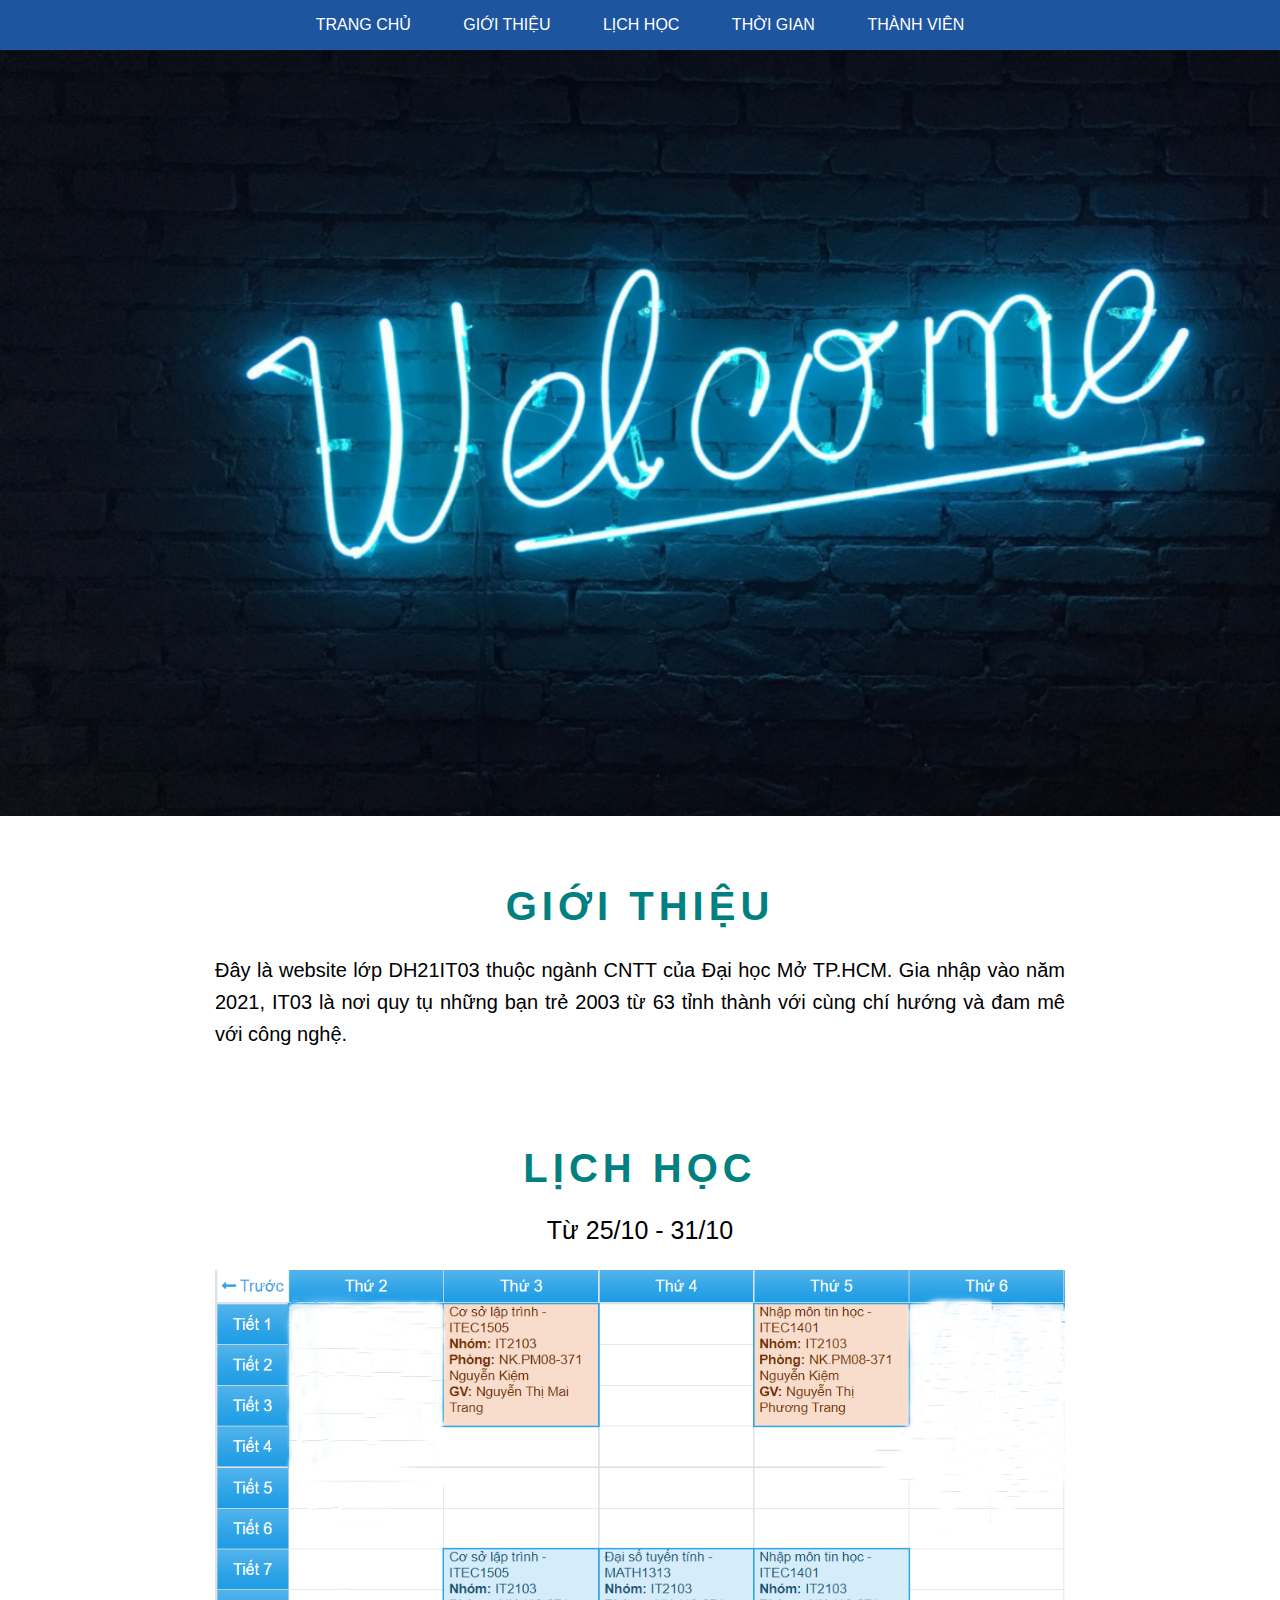
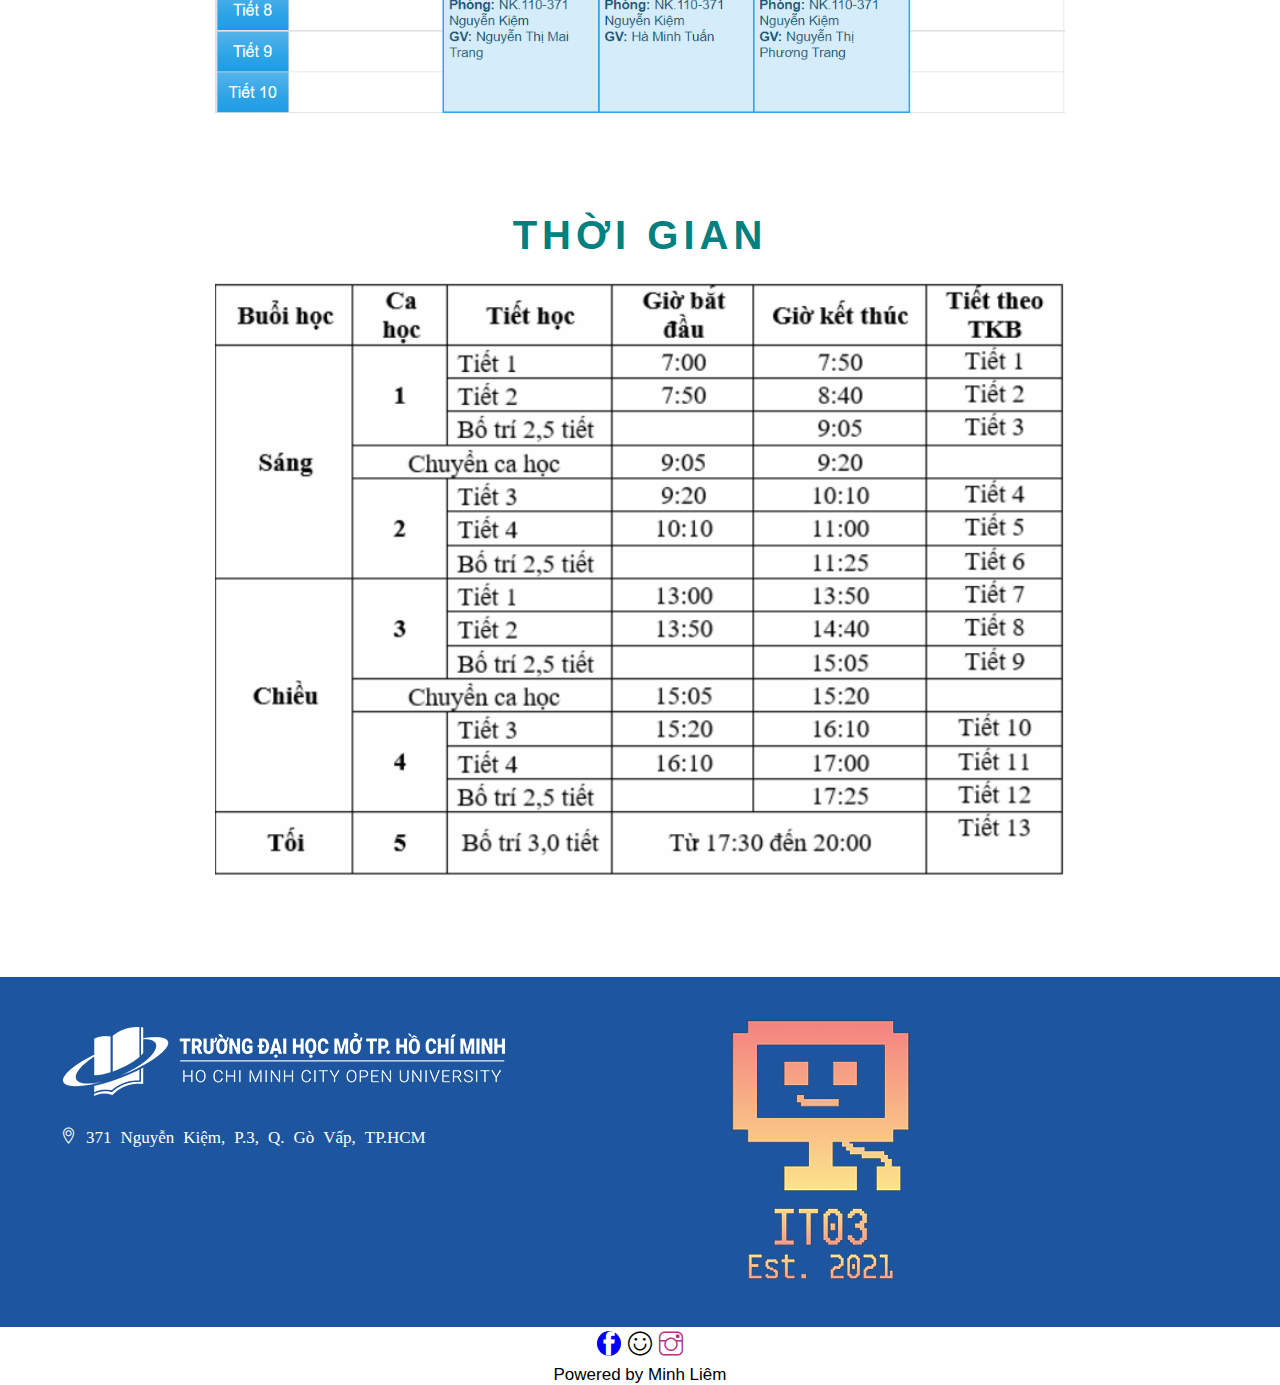
<file: index.html>
<!DOCTYPE html>
<html lang="en">
<head>
    <meta charset="UTF-8">
    <meta http-equiv="X-UA-Compatible" content="IE=edge">
    <meta name="viewport" content="width=device-width, initial-scale=1.0">
    <title>DH21IT03</title>
    <link rel="icon" href="./assets/img/logo1.png" type="image/x-icon" />
    <link rel="stylesheet" href="./assets/css/style.css">
    <link rel="stylesheet" href="./assets/font/themify-icons/themify-icons.css">
</head>
<body>
    <div id="main">
        <div id="header">
            <ul id="nav">
                <li><a href="#">Trang chủ</a></li>
                <li><a href="#Gioi-thieu">Giới thiệu</a></li>
                <li><a href="#Lich-hoc">Lịch học</a></li>
                <li><a href="#Thoi-gian">Thời gian</a></li>
                <li><a href="./member.html">Thành viên</a></li>
            </ul>
        </div>

        <div id="slider">
            <img src="./assets/slider/slider2.png" alt="" width="1519px">
        </div>

        <div id="content">
            <div id="Gioi-thieu" class="content-section">
                <h2 class="section-heading">GIỚI THIỆU</h2>
                <p class="about-text">
                    Đây là website lớp DH21IT03 thuộc ngành CNTT của Đại học Mở TP.HCM.
                    Gia nhập vào năm 2021, IT03 là nơi quy tụ những bạn trẻ 2003 từ 63 tỉnh thành với cùng chí hướng và đam mê với công nghệ.

                </p>
            </div>

            <div id="Lich-hoc" class="content-section">
                <h2 class="section-heading">LỊCH HỌC</h2>
                <p class="section-sub-heading">Từ 25/10 - 31/10</p>
                <img src="./assets/img/tkb1.PNG" alt="Thời khóa biểu" title="Thời khóa biểu" class="schedule" width="850px">
            </div>

            <div id="Thoi-gian" class="content-section">
                <h2 class="section-heading">THỜI GIAN</h2>
                <img src="./assets/img/xepgio.PNG" alt="Phân chia tiết học" title="Phân chia tiết học" class="information" width="850px">
            </div>
        </div>

        <div id="footer">
            <div class="container">
                <div class="open-ui">
                    <a href="https://ou.edu.vn/">
                        <img src="./assets/img/logo_trai.png" alt="OpenUni">
                    </a>
                    <i class="ti-location-pin">
                        <a href="https://www.google.com/maps/place/%C4%90%E1%BA%A1i+h%E1%BB%8Dc+M%E1%BB%9F+TP.HCM/@10.8170424,106.6749189,17z/data=!3m1!4b1!4m5!3m4!1s0x317528e1f241211f:0xc9ef195798144b1f!8m2!3d10.8170424!4d106.6771076?hl=vi-VN">
                            371 Nguyễn Kiệm, P.3, Q. Gò Vấp, TP.HCM
                        </a>
                    </i>
                </div>

                <div class="it03">
                    <a href="">
                    <img src="./assets/img/logo1.png" alt="IT03">
                    </a>
                </div>
            </div>

            <div class="powered">
                <div class="socials-list">
                    <a href="https://www.facebook.com/minh.liem.1812/"><i class="ti-facebook"></i></a>
                    <a href=""><i class="ti-face-smile"></i></a>
                    <a href="https://www.instagram.com/_min.slim_/"><i class="ti-instagram"></i></a>
                </div>
                    <p class="end">Powered by Minh Liêm</p> 
        </div>
    </div>  
</body>
</html>
</file>
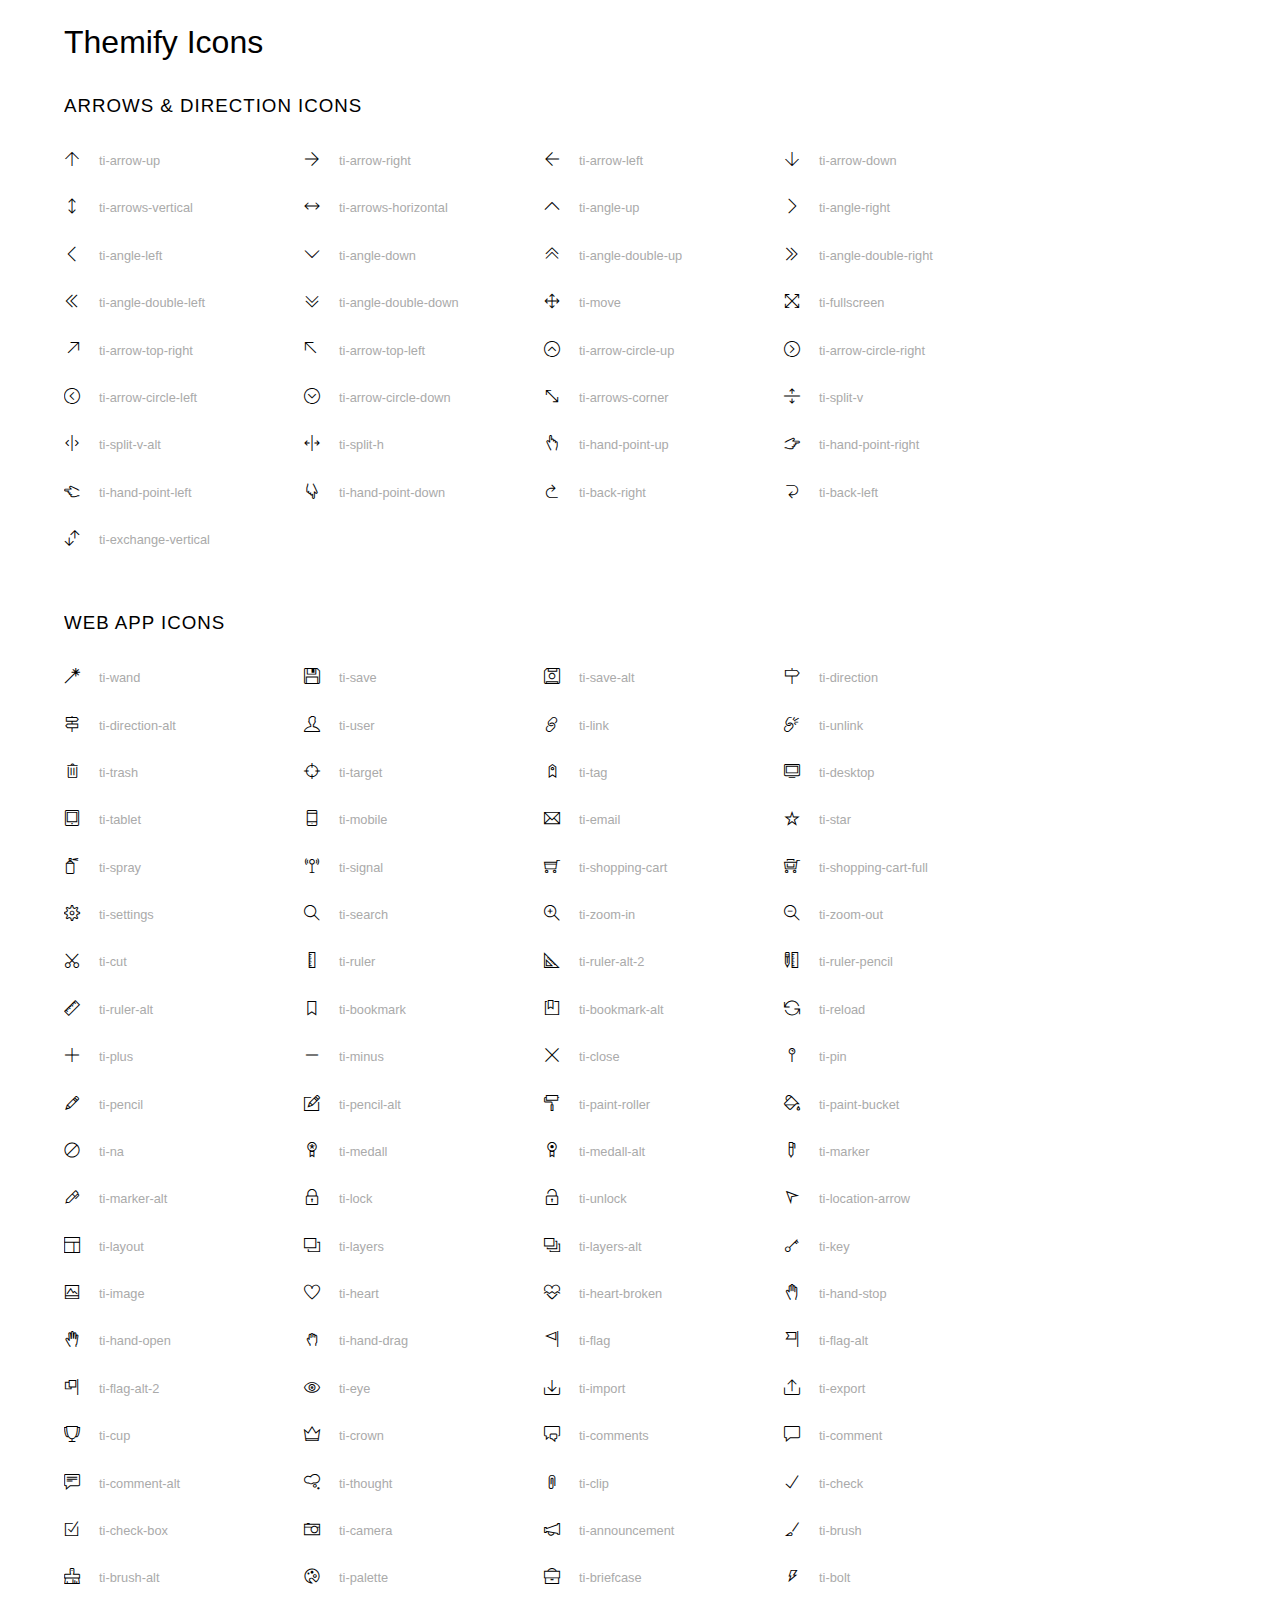
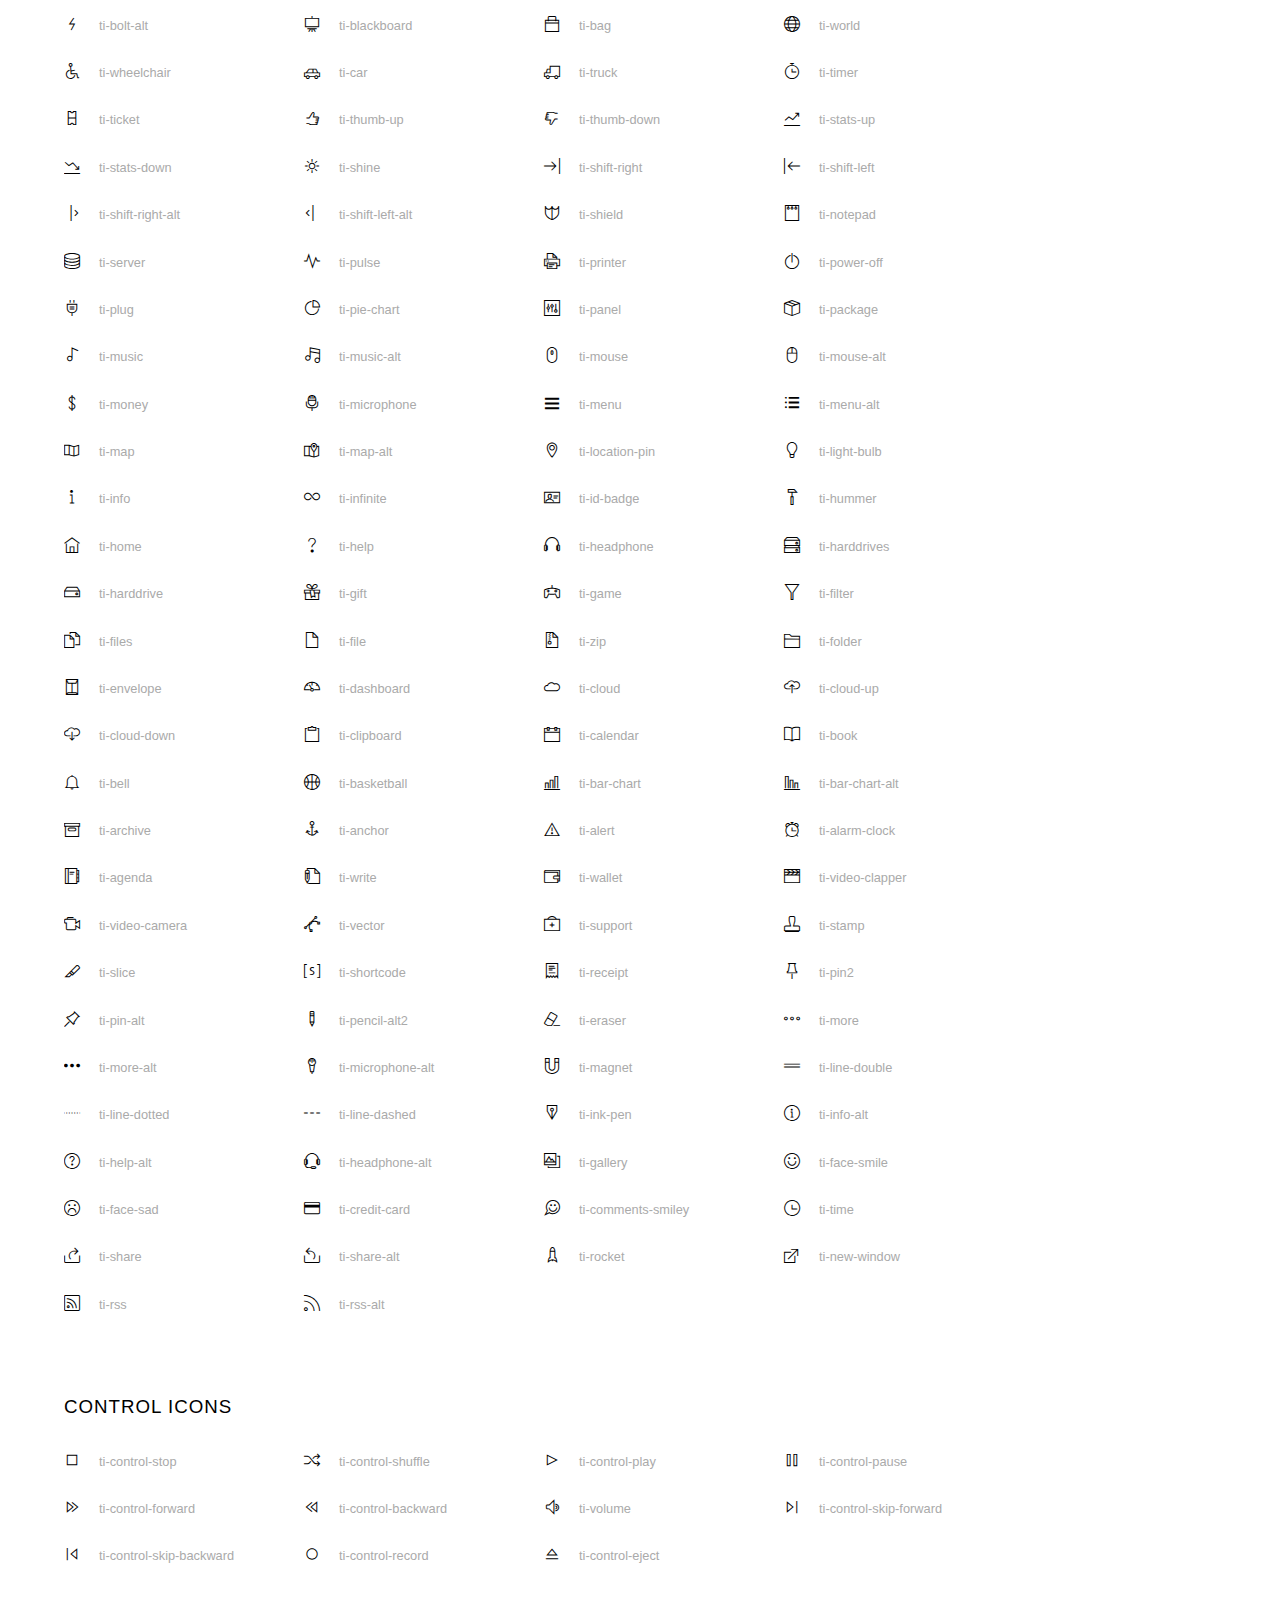
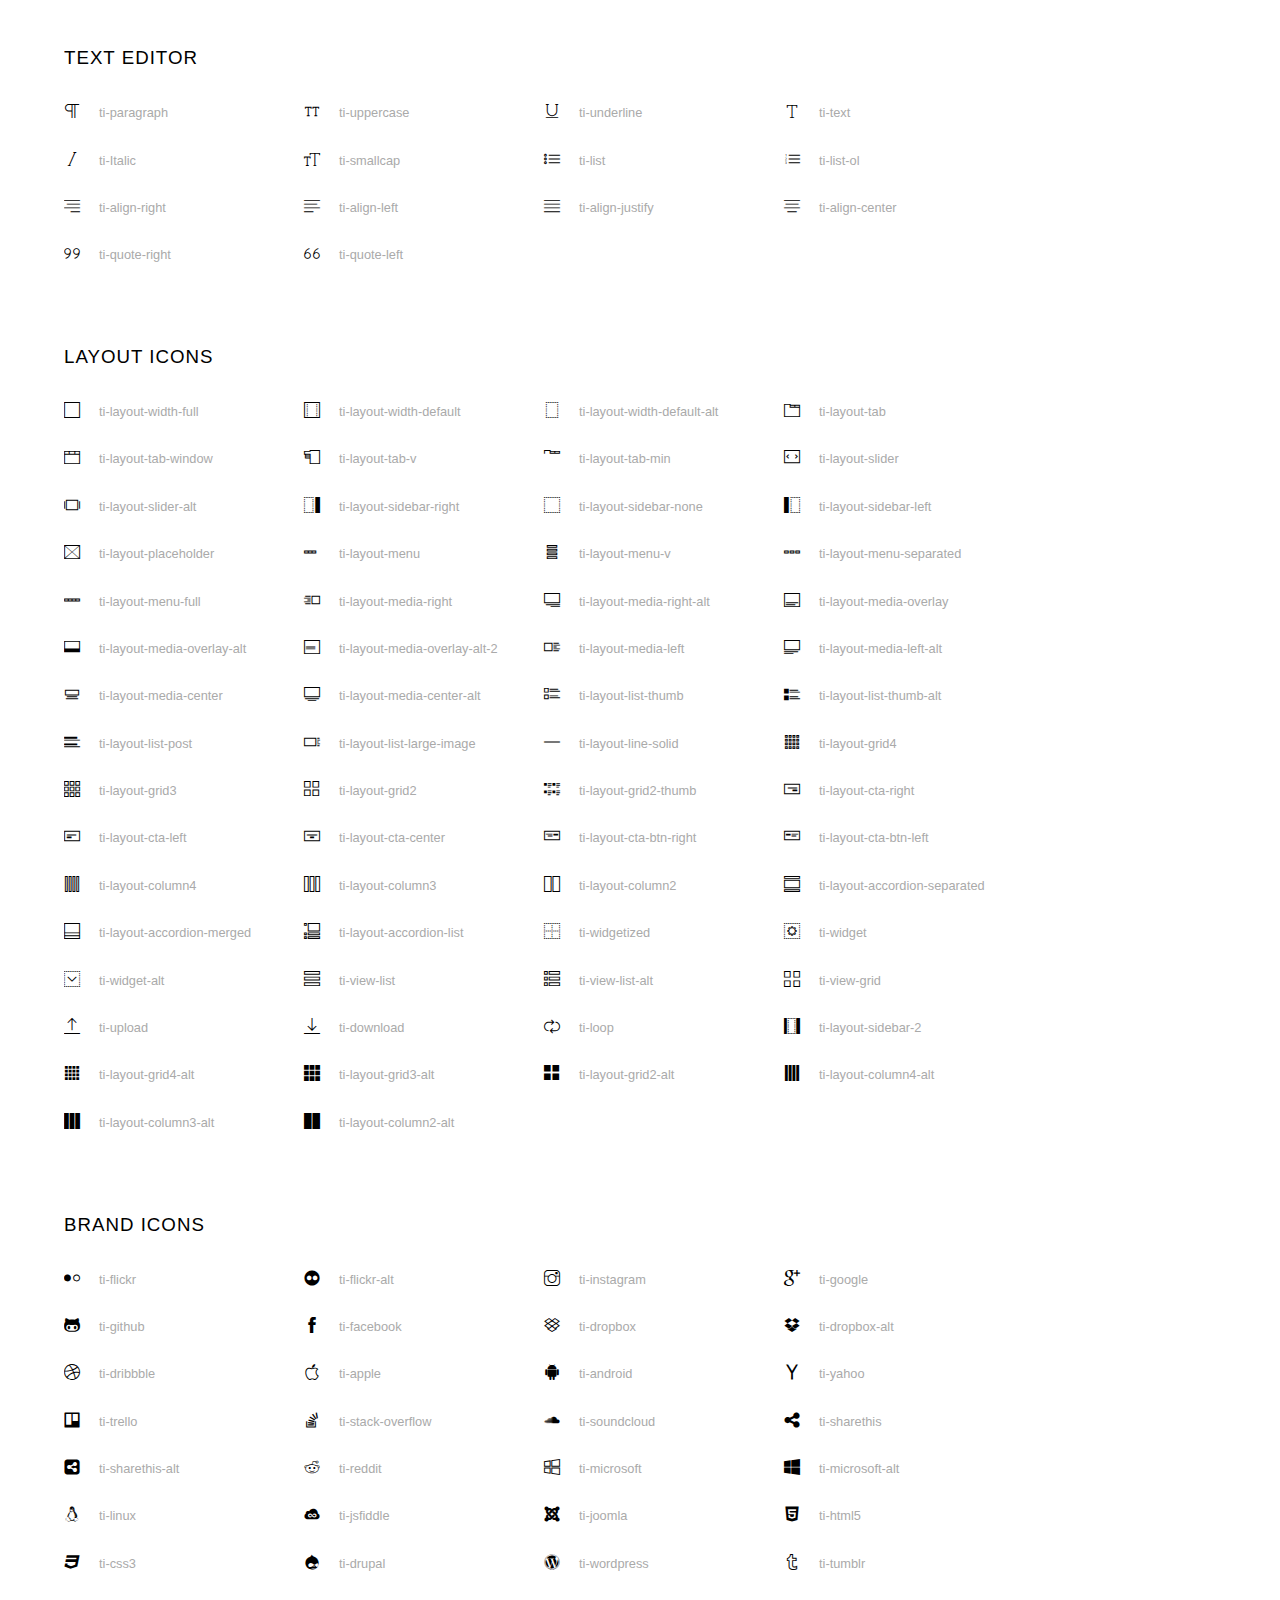
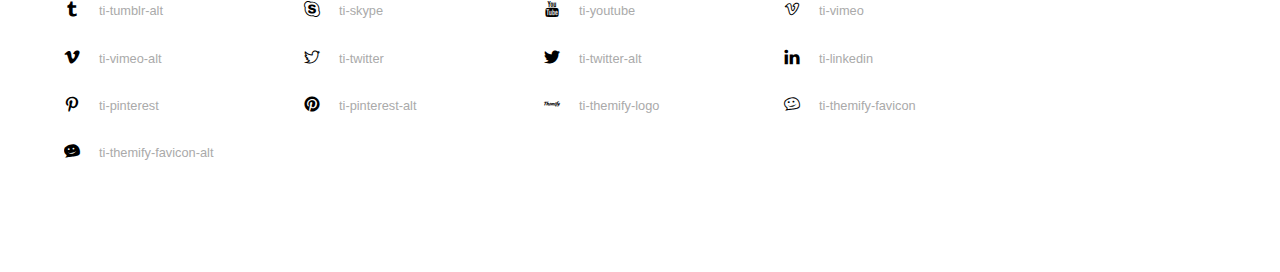
<file: assets/font/themify-icons/index.html>
<!doctype html>
<html>
<head>
	<meta charset="utf-8">
	<title>Themify Icon Font</title>
	<meta name="viewport" content="width=device-width">
	<link rel="stylesheet" href="demo-files/demo.css">
	<link rel="stylesheet" href="themify-icons.css">
	<!--[if lt IE 8]><!-->
	<link rel="stylesheet" href="ie7/ie7.css">
	<!--<![endif]-->
</head>
<body>
	<h1>Themify Icons</h1>

	<div class="icon-section">

		<div class="icon-section">
			<h3>Arrows &amp; Direction Icons </h3>

			<div class="icon-container">
				<span class="ti-arrow-up"></span><span class="icon-name"> ti-arrow-up</span>
			</div>
			<div class="icon-container">
				<span class="ti-arrow-right"></span><span class="icon-name"> ti-arrow-right</span>
			</div>
			<div class="icon-container">
				<span class="ti-arrow-left"></span><span class="icon-name"> ti-arrow-left</span>
			</div>
			<div class="icon-container">
				<span class="ti-arrow-down"></span><span class="icon-name"> ti-arrow-down</span>
			</div>
			<div class="icon-container">
				<span class="ti-arrows-vertical"></span><span class="icon-name"> ti-arrows-vertical</span>
			</div>
			<div class="icon-container">
				<span class="ti-arrows-horizontal"></span><span class="icon-name"> ti-arrows-horizontal</span>
			</div>
			<div class="icon-container">
				<span class="ti-angle-up"></span><span class="icon-name"> ti-angle-up</span>
			</div>
			<div class="icon-container">
				<span class="ti-angle-right"></span><span class="icon-name"> ti-angle-right</span>
			</div>
			<div class="icon-container">
				<span class="ti-angle-left"></span><span class="icon-name"> ti-angle-left</span>
			</div>
			<div class="icon-container">
				<span class="ti-angle-down"></span><span class="icon-name"> ti-angle-down</span>
			</div>	
			<div class="icon-container">
				<span class="ti-angle-double-up"></span><span class="icon-name"> ti-angle-double-up</span>
			</div>
			<div class="icon-container">
				<span class="ti-angle-double-right"></span><span class="icon-name"> ti-angle-double-right</span>
			</div>
			<div class="icon-container">
				<span class="ti-angle-double-left"></span><span class="icon-name"> ti-angle-double-left</span>
			</div>
			<div class="icon-container">
				<span class="ti-angle-double-down"></span><span class="icon-name"> ti-angle-double-down</span>
			</div>					
			<div class="icon-container">
				<span class="ti-move"></span><span class="icon-name"> ti-move</span>
			</div>
			<div class="icon-container">
				<span class="ti-fullscreen"></span><span class="icon-name"> ti-fullscreen</span>
			</div>
			<div class="icon-container">
				<span class="ti-arrow-top-right"></span><span class="icon-name"> ti-arrow-top-right</span>
			</div>
			<div class="icon-container">
				<span class="ti-arrow-top-left"></span><span class="icon-name"> ti-arrow-top-left</span>
			</div>
			<div class="icon-container">
				<span class="ti-arrow-circle-up"></span><span class="icon-name"> ti-arrow-circle-up</span>
			</div>
			<div class="icon-container">
				<span class="ti-arrow-circle-right"></span><span class="icon-name"> ti-arrow-circle-right</span>
			</div>
			<div class="icon-container">
				<span class="ti-arrow-circle-left"></span><span class="icon-name"> ti-arrow-circle-left</span>
			</div>
			<div class="icon-container">
				<span class="ti-arrow-circle-down"></span><span class="icon-name"> ti-arrow-circle-down</span>
			</div>
			<div class="icon-container">
				<span class="ti-arrows-corner"></span><span class="icon-name"> ti-arrows-corner</span>
			</div>
			<div class="icon-container">
				<span class="ti-split-v"></span><span class="icon-name"> ti-split-v</span>
			</div>

			<div class="icon-container">
				<span class="ti-split-v-alt"></span><span class="icon-name"> ti-split-v-alt</span>
			</div>
			<div class="icon-container">
				<span class="ti-split-h"></span><span class="icon-name"> ti-split-h</span>
			</div>
			<div class="icon-container">
				<span class="ti-hand-point-up"></span><span class="icon-name"> ti-hand-point-up</span>
			</div>
			<div class="icon-container">
				<span class="ti-hand-point-right"></span><span class="icon-name"> ti-hand-point-right</span>
			</div>
			<div class="icon-container">
				<span class="ti-hand-point-left"></span><span class="icon-name"> ti-hand-point-left</span>
			</div>
			<div class="icon-container">
				<span class="ti-hand-point-down"></span><span class="icon-name"> ti-hand-point-down</span>
			</div>
			<div class="icon-container">
				<span class="ti-back-right"></span><span class="icon-name"> ti-back-right</span>
			</div>
			<div class="icon-container">
				<span class="ti-back-left"></span><span class="icon-name"> ti-back-left</span>
			</div>
			<div class="icon-container">
				<span class="ti-exchange-vertical"></span><span class="icon-name"> ti-exchange-vertical</span>
			</div>

		</div> <!-- Arrows Icons -->



		<h3>Web App Icons</h3>
		
		<div class="icon-section">

			<div class="icon-container">
				<span class="ti-wand"></span><span class="icon-name"> ti-wand</span>
			</div>
			<div class="icon-container">
				<span class="ti-save"></span><span class="icon-name"> ti-save</span>
			</div>
			<div class="icon-container">
				<span class="ti-save-alt"></span><span class="icon-name"> ti-save-alt</span>
			</div>

			<div class="icon-container">
				<span class="ti-direction"></span><span class="icon-name"> ti-direction</span>
			</div>
			<div class="icon-container">
				<span class="ti-direction-alt"></span><span class="icon-name"> ti-direction-alt</span>
			</div>
			<div class="icon-container">
				<span class="ti-user"></span><span class="icon-name"> ti-user</span>
			</div>
			<div class="icon-container">
				<span class="ti-link"></span><span class="icon-name"> ti-link</span>
			</div>
			<div class="icon-container">
				<span class="ti-unlink"></span><span class="icon-name"> ti-unlink</span>
			</div>
			<div class="icon-container">
				<span class="ti-trash"></span><span class="icon-name"> ti-trash</span>
			</div>
			<div class="icon-container">
				<span class="ti-target"></span><span class="icon-name"> ti-target</span>
			</div>
			<div class="icon-container">
				<span class="ti-tag"></span><span class="icon-name"> ti-tag</span>
			</div>
			<div class="icon-container">
				<span class="ti-desktop"></span><span class="icon-name"> ti-desktop</span>
			</div>
			<div class="icon-container">
				<span class="ti-tablet"></span><span class="icon-name"> ti-tablet</span>
			</div>
			<div class="icon-container">
				<span class="ti-mobile"></span><span class="icon-name"> ti-mobile</span>
			</div>
			<div class="icon-container">
				<span class="ti-email"></span><span class="icon-name"> ti-email</span>
			</div>	
			<div class="icon-container">
				<span class="ti-star"></span><span class="icon-name"> ti-star</span>
			</div>
			<div class="icon-container">
				<span class="ti-spray"></span><span class="icon-name"> ti-spray</span>
			</div>
			<div class="icon-container">
				<span class="ti-signal"></span><span class="icon-name"> ti-signal</span>
			</div>
			<div class="icon-container">
				<span class="ti-shopping-cart"></span><span class="icon-name"> ti-shopping-cart</span>
			</div>
			<div class="icon-container">
				<span class="ti-shopping-cart-full"></span><span class="icon-name"> ti-shopping-cart-full</span>
			</div>
			<div class="icon-container">
				<span class="ti-settings"></span><span class="icon-name"> ti-settings</span>
			</div>
			<div class="icon-container">
				<span class="ti-search"></span><span class="icon-name"> ti-search</span>
			</div>
			<div class="icon-container">
				<span class="ti-zoom-in"></span><span class="icon-name"> ti-zoom-in</span>
			</div>
			<div class="icon-container">
				<span class="ti-zoom-out"></span><span class="icon-name"> ti-zoom-out</span>
			</div>
			<div class="icon-container">
				<span class="ti-cut"></span><span class="icon-name"> ti-cut</span>
			</div>
			<div class="icon-container">
				<span class="ti-ruler"></span><span class="icon-name"> ti-ruler</span>
			</div>
			<div class="icon-container">
				<span class="ti-ruler-alt-2"></span><span class="icon-name"> ti-ruler-alt-2</span>
			</div>			
			<div class="icon-container">
				<span class="ti-ruler-pencil"></span><span class="icon-name"> ti-ruler-pencil</span>
			</div>
			<div class="icon-container">
				<span class="ti-ruler-alt"></span><span class="icon-name"> ti-ruler-alt</span>
			</div>
			<div class="icon-container">
				<span class="ti-bookmark"></span><span class="icon-name"> ti-bookmark</span>
			</div>
			<div class="icon-container">
				<span class="ti-bookmark-alt"></span><span class="icon-name"> ti-bookmark-alt</span>
			</div>
			<div class="icon-container">
				<span class="ti-reload"></span><span class="icon-name"> ti-reload</span>
			</div>
			<div class="icon-container">
				<span class="ti-plus"></span><span class="icon-name"> ti-plus</span>
			</div>
			<div class="icon-container">
				<span class="ti-minus"></span><span class="icon-name"> ti-minus</span>
			</div>
			<div class="icon-container">
				<span class="ti-close"></span><span class="icon-name"> ti-close</span>
			</div>			
			<div class="icon-container">
				<span class="ti-pin"></span><span class="icon-name"> ti-pin</span>
			</div>
			<div class="icon-container">
				<span class="ti-pencil"></span><span class="icon-name"> ti-pencil</span>
			</div>
					
		  	<div class="icon-container">
				<span class="ti-pencil-alt"></span><span class="icon-name"> ti-pencil-alt</span>
			</div>
			<div class="icon-container">
				<span class="ti-paint-roller"></span><span class="icon-name"> ti-paint-roller</span>
			</div>
			<div class="icon-container">
				<span class="ti-paint-bucket"></span><span class="icon-name"> ti-paint-bucket</span>
			</div>
			<div class="icon-container">
				<span class="ti-na"></span><span class="icon-name"> ti-na</span>
			</div>
			<div class="icon-container">
				<span class="ti-medall"></span><span class="icon-name"> ti-medall</span>
			</div>
			<div class="icon-container">
				<span class="ti-medall-alt"></span><span class="icon-name"> ti-medall-alt</span>
			</div>
			<div class="icon-container">
				<span class="ti-marker"></span><span class="icon-name"> ti-marker</span>
			</div>
			<div class="icon-container">
				<span class="ti-marker-alt"></span><span class="icon-name"> ti-marker-alt</span>
			</div>

			<div class="icon-container">
				<span class="ti-lock"></span><span class="icon-name"> ti-lock</span>
			</div>
			<div class="icon-container">
				<span class="ti-unlock"></span><span class="icon-name"> ti-unlock</span>
			</div>
			<div class="icon-container">
				<span class="ti-location-arrow"></span><span class="icon-name"> ti-location-arrow</span>
			</div>
			<div class="icon-container">
				<span class="ti-layout"></span><span class="icon-name"> ti-layout</span>
			</div>
			<div class="icon-container">
				<span class="ti-layers"></span><span class="icon-name"> ti-layers</span>
			</div>
			<div class="icon-container">
				<span class="ti-layers-alt"></span><span class="icon-name"> ti-layers-alt</span>
			</div>
			<div class="icon-container">
				<span class="ti-key"></span><span class="icon-name"> ti-key</span>
			</div>
			<div class="icon-container">
				<span class="ti-image"></span><span class="icon-name"> ti-image</span>
			</div>
			<div class="icon-container">
				<span class="ti-heart"></span><span class="icon-name"> ti-heart</span>
			</div>
			<div class="icon-container">
				<span class="ti-heart-broken"></span><span class="icon-name"> ti-heart-broken</span>
			</div>
			<div class="icon-container">
				<span class="ti-hand-stop"></span><span class="icon-name"> ti-hand-stop</span>
			</div>
			<div class="icon-container">
				<span class="ti-hand-open"></span><span class="icon-name"> ti-hand-open</span>
			</div>
			<div class="icon-container">
				<span class="ti-hand-drag"></span><span class="icon-name"> ti-hand-drag</span>
			</div>
			<div class="icon-container">
				<span class="ti-flag"></span><span class="icon-name"> ti-flag</span>
			</div>
			<div class="icon-container">
				<span class="ti-flag-alt"></span><span class="icon-name"> ti-flag-alt</span>
			</div>
			<div class="icon-container">
				<span class="ti-flag-alt-2"></span><span class="icon-name"> ti-flag-alt-2</span>
			</div>
			<div class="icon-container">
				<span class="ti-eye"></span><span class="icon-name"> ti-eye</span>
			</div>
			<div class="icon-container">
				<span class="ti-import"></span><span class="icon-name"> ti-import</span>
			</div>			
			<div class="icon-container">
				<span class="ti-export"></span><span class="icon-name"> ti-export</span>
			</div>
			<div class="icon-container">
				<span class="ti-cup"></span><span class="icon-name"> ti-cup</span>
			</div>
			<div class="icon-container">
				<span class="ti-crown"></span><span class="icon-name"> ti-crown</span>
			</div>
			<div class="icon-container">
				<span class="ti-comments"></span><span class="icon-name"> ti-comments</span>
			</div>
			<div class="icon-container">
				<span class="ti-comment"></span><span class="icon-name"> ti-comment</span>
			</div>
			<div class="icon-container">
				<span class="ti-comment-alt"></span><span class="icon-name"> ti-comment-alt</span>
			</div>
			<div class="icon-container">
				<span class="ti-thought"></span><span class="icon-name"> ti-thought</span>
			</div>			
			<div class="icon-container">
				<span class="ti-clip"></span><span class="icon-name"> ti-clip</span>
			</div>

			<div class="icon-container">
				<span class="ti-check"></span><span class="icon-name"> ti-check</span>
			</div>
			<div class="icon-container">
				<span class="ti-check-box"></span><span class="icon-name"> ti-check-box</span>
			</div>
			<div class="icon-container">
				<span class="ti-camera"></span><span class="icon-name"> ti-camera</span>
			</div>
			<div class="icon-container">
				<span class="ti-announcement"></span><span class="icon-name"> ti-announcement</span>
			</div>
			<div class="icon-container">
				<span class="ti-brush"></span><span class="icon-name"> ti-brush</span>
			</div>
			<div class="icon-container">
				<span class="ti-brush-alt"></span><span class="icon-name"> ti-brush-alt</span>
			</div>
			<div class="icon-container">
				<span class="ti-palette"></span><span class="icon-name"> ti-palette</span>
			</div>			
			<div class="icon-container">
				<span class="ti-briefcase"></span><span class="icon-name"> ti-briefcase</span>
			</div>
			<div class="icon-container">
				<span class="ti-bolt"></span><span class="icon-name"> ti-bolt</span>
			</div>
			<div class="icon-container">
				<span class="ti-bolt-alt"></span><span class="icon-name"> ti-bolt-alt</span>
			</div>
			<div class="icon-container">
				<span class="ti-blackboard"></span><span class="icon-name"> ti-blackboard</span>
			</div>
			<div class="icon-container">
				<span class="ti-bag"></span><span class="icon-name"> ti-bag</span>
			</div>
			<div class="icon-container">
				<span class="ti-world"></span><span class="icon-name"> ti-world</span>
			</div>
			<div class="icon-container">
				<span class="ti-wheelchair"></span><span class="icon-name"> ti-wheelchair</span>
			</div>
			<div class="icon-container">
				<span class="ti-car"></span><span class="icon-name"> ti-car</span>
			</div>
			<div class="icon-container">
				<span class="ti-truck"></span><span class="icon-name"> ti-truck</span>
			</div>
			<div class="icon-container">
				<span class="ti-timer"></span><span class="icon-name"> ti-timer</span>
			</div>
			<div class="icon-container">
				<span class="ti-ticket"></span><span class="icon-name"> ti-ticket</span>
			</div>
			<div class="icon-container">
				<span class="ti-thumb-up"></span><span class="icon-name"> ti-thumb-up</span>
			</div>
			<div class="icon-container">
				<span class="ti-thumb-down"></span><span class="icon-name"> ti-thumb-down</span>
			</div>

			<div class="icon-container">
				<span class="ti-stats-up"></span><span class="icon-name"> ti-stats-up</span>
			</div>
			<div class="icon-container">
				<span class="ti-stats-down"></span><span class="icon-name"> ti-stats-down</span>
			</div>
			<div class="icon-container">
				<span class="ti-shine"></span><span class="icon-name"> ti-shine</span>
			</div>
			<div class="icon-container">
				<span class="ti-shift-right"></span><span class="icon-name"> ti-shift-right</span>
			</div>
			<div class="icon-container">
				<span class="ti-shift-left"></span><span class="icon-name"> ti-shift-left</span>
			</div>

			<div class="icon-container">
				<span class="ti-shift-right-alt"></span><span class="icon-name"> ti-shift-right-alt</span>
			</div>
			<div class="icon-container">
				<span class="ti-shift-left-alt"></span><span class="icon-name"> ti-shift-left-alt</span>
			</div>
			<div class="icon-container">
				<span class="ti-shield"></span><span class="icon-name"> ti-shield</span>
			</div>
			<div class="icon-container">
				<span class="ti-notepad"></span><span class="icon-name"> ti-notepad</span>
			</div>
			<div class="icon-container">
				<span class="ti-server"></span><span class="icon-name"> ti-server</span>
			</div>

			<div class="icon-container">
				<span class="ti-pulse"></span><span class="icon-name"> ti-pulse</span>
			</div>
			<div class="icon-container">
				<span class="ti-printer"></span><span class="icon-name"> ti-printer</span>
			</div>
			<div class="icon-container">
				<span class="ti-power-off"></span><span class="icon-name"> ti-power-off</span>
			</div>
			<div class="icon-container">
				<span class="ti-plug"></span><span class="icon-name"> ti-plug</span>
			</div>
			<div class="icon-container">
				<span class="ti-pie-chart"></span><span class="icon-name"> ti-pie-chart</span>
			</div>

			<div class="icon-container">
				<span class="ti-panel"></span><span class="icon-name"> ti-panel</span>
			</div>
			<div class="icon-container">
				<span class="ti-package"></span><span class="icon-name"> ti-package</span>
			</div>
			<div class="icon-container">
				<span class="ti-music"></span><span class="icon-name"> ti-music</span>
			</div>
			<div class="icon-container">
				<span class="ti-music-alt"></span><span class="icon-name"> ti-music-alt</span>
			</div>
			<div class="icon-container">
				<span class="ti-mouse"></span><span class="icon-name"> ti-mouse</span>
			</div>
			<div class="icon-container">
				<span class="ti-mouse-alt"></span><span class="icon-name"> ti-mouse-alt</span>
			</div>
			<div class="icon-container">
				<span class="ti-money"></span><span class="icon-name"> ti-money</span>
			</div>
			<div class="icon-container">
				<span class="ti-microphone"></span><span class="icon-name"> ti-microphone</span>
			</div>
			<div class="icon-container">
				<span class="ti-menu"></span><span class="icon-name"> ti-menu</span>
			</div>
			<div class="icon-container">
				<span class="ti-menu-alt"></span><span class="icon-name"> ti-menu-alt</span>
			</div>
			<div class="icon-container">
				<span class="ti-map"></span><span class="icon-name"> ti-map</span>
			</div>
			<div class="icon-container">
				<span class="ti-map-alt"></span><span class="icon-name"> ti-map-alt</span>
			</div>

			<div class="icon-container">
				<span class="ti-location-pin"></span><span class="icon-name"> ti-location-pin</span>
			</div>

			<div class="icon-container">
				<span class="ti-light-bulb"></span><span class="icon-name"> ti-light-bulb</span>
			</div>
			<div class="icon-container">
				<span class="ti-info"></span><span class="icon-name"> ti-info</span>
			</div>
			<div class="icon-container">
				<span class="ti-infinite"></span><span class="icon-name"> ti-infinite</span>
			</div>
			<div class="icon-container">
				<span class="ti-id-badge"></span><span class="icon-name"> ti-id-badge</span>
			</div>
			<div class="icon-container">
				<span class="ti-hummer"></span><span class="icon-name"> ti-hummer</span>
			</div>
			<div class="icon-container">
				<span class="ti-home"></span><span class="icon-name"> ti-home</span>
			</div>
			<div class="icon-container">
				<span class="ti-help"></span><span class="icon-name"> ti-help</span>
			</div>
			<div class="icon-container">
				<span class="ti-headphone"></span><span class="icon-name"> ti-headphone</span>
			</div>
			<div class="icon-container">
				<span class="ti-harddrives"></span><span class="icon-name"> ti-harddrives</span>
			</div>
			<div class="icon-container">
				<span class="ti-harddrive"></span><span class="icon-name"> ti-harddrive</span>
			</div>
			<div class="icon-container">
				<span class="ti-gift"></span><span class="icon-name"> ti-gift</span>
			</div>
			<div class="icon-container">
				<span class="ti-game"></span><span class="icon-name"> ti-game</span>
			</div>
			<div class="icon-container">
				<span class="ti-filter"></span><span class="icon-name"> ti-filter</span>
			</div>
			<div class="icon-container">
				<span class="ti-files"></span><span class="icon-name"> ti-files</span>
			</div>
			<div class="icon-container">
				<span class="ti-file"></span><span class="icon-name"> ti-file</span>
			</div>
			<div class="icon-container">
				<span class="ti-zip"></span><span class="icon-name"> ti-zip</span>
			</div>
			<div class="icon-container">
				<span class="ti-folder"></span><span class="icon-name"> ti-folder</span>
			</div>			
			<div class="icon-container">
				<span class="ti-envelope"></span><span class="icon-name"> ti-envelope</span>
			</div>


			<div class="icon-container">
				<span class="ti-dashboard"></span><span class="icon-name"> ti-dashboard</span>
			</div>
			<div class="icon-container">
				<span class="ti-cloud"></span><span class="icon-name"> ti-cloud</span>
			</div>
			<div class="icon-container">
				<span class="ti-cloud-up"></span><span class="icon-name"> ti-cloud-up</span>
			</div>
			<div class="icon-container">
				<span class="ti-cloud-down"></span><span class="icon-name"> ti-cloud-down</span>
			</div>
			<div class="icon-container">
				<span class="ti-clipboard"></span><span class="icon-name"> ti-clipboard</span>
			</div>
			<div class="icon-container">
				<span class="ti-calendar"></span><span class="icon-name"> ti-calendar</span>
			</div>
			<div class="icon-container">
				<span class="ti-book"></span><span class="icon-name"> ti-book</span>
			</div>
			<div class="icon-container">
				<span class="ti-bell"></span><span class="icon-name"> ti-bell</span>
			</div>
			<div class="icon-container">
				<span class="ti-basketball"></span><span class="icon-name"> ti-basketball</span>
			</div>
			<div class="icon-container">
				<span class="ti-bar-chart"></span><span class="icon-name"> ti-bar-chart</span>
			</div>
			<div class="icon-container">
				<span class="ti-bar-chart-alt"></span><span class="icon-name"> ti-bar-chart-alt</span>
			</div>


			<div class="icon-container">
				<span class="ti-archive"></span><span class="icon-name"> ti-archive</span>
			</div>
			<div class="icon-container">
				<span class="ti-anchor"></span><span class="icon-name"> ti-anchor</span>
			</div>

			<div class="icon-container">
				<span class="ti-alert"></span><span class="icon-name"> ti-alert</span>
			</div>
			<div class="icon-container">
				<span class="ti-alarm-clock"></span><span class="icon-name"> ti-alarm-clock</span>
			</div>
			<div class="icon-container">
				<span class="ti-agenda"></span><span class="icon-name"> ti-agenda</span>
			</div>
			<div class="icon-container">
				<span class="ti-write"></span><span class="icon-name"> ti-write</span>
			</div>

			<div class="icon-container">
				<span class="ti-wallet"></span><span class="icon-name"> ti-wallet</span>
			</div>
			<div class="icon-container">
				<span class="ti-video-clapper"></span><span class="icon-name"> ti-video-clapper</span>
			</div>
			<div class="icon-container">
				<span class="ti-video-camera"></span><span class="icon-name"> ti-video-camera</span>
			</div>
			<div class="icon-container">
				<span class="ti-vector"></span><span class="icon-name"> ti-vector</span>
			</div>

			<div class="icon-container">
				<span class="ti-support"></span><span class="icon-name"> ti-support</span>
			</div>
			<div class="icon-container">
				<span class="ti-stamp"></span><span class="icon-name"> ti-stamp</span>
			</div>
			<div class="icon-container">
				<span class="ti-slice"></span><span class="icon-name"> ti-slice</span>
			</div>
			<div class="icon-container">
				<span class="ti-shortcode"></span><span class="icon-name"> ti-shortcode</span>
			</div>
			<div class="icon-container">
				<span class="ti-receipt"></span><span class="icon-name"> ti-receipt</span>
			</div>
			<div class="icon-container">
				<span class="ti-pin2"></span><span class="icon-name"> ti-pin2</span>
			</div>
			<div class="icon-container">
				<span class="ti-pin-alt"></span><span class="icon-name"> ti-pin-alt</span>
			</div>
			<div class="icon-container">
				<span class="ti-pencil-alt2"></span><span class="icon-name"> ti-pencil-alt2</span>
			</div>
			<div class="icon-container">
				<span class="ti-eraser"></span><span class="icon-name"> ti-eraser</span>
			</div>			
			<div class="icon-container">
				<span class="ti-more"></span><span class="icon-name"> ti-more</span>
			</div>
			<div class="icon-container">
				<span class="ti-more-alt"></span><span class="icon-name"> ti-more-alt</span>
			</div>
			<div class="icon-container">
				<span class="ti-microphone-alt"></span><span class="icon-name"> ti-microphone-alt</span>
			</div>
			<div class="icon-container">
				<span class="ti-magnet"></span><span class="icon-name"> ti-magnet</span>
			</div>
			<div class="icon-container">
				<span class="ti-line-double"></span><span class="icon-name"> ti-line-double</span>
			</div>
			<div class="icon-container">
				<span class="ti-line-dotted"></span><span class="icon-name"> ti-line-dotted</span>
			</div>
			<div class="icon-container">
				<span class="ti-line-dashed"></span><span class="icon-name"> ti-line-dashed</span>
			</div>

			<div class="icon-container">
				<span class="ti-ink-pen"></span><span class="icon-name"> ti-ink-pen</span>
			</div>
			<div class="icon-container">
				<span class="ti-info-alt"></span><span class="icon-name"> ti-info-alt</span>
			</div>
			<div class="icon-container">
				<span class="ti-help-alt"></span><span class="icon-name"> ti-help-alt</span>
			</div>
			<div class="icon-container">
				<span class="ti-headphone-alt"></span><span class="icon-name"> ti-headphone-alt</span>
			</div>

			<div class="icon-container">
				<span class="ti-gallery"></span><span class="icon-name"> ti-gallery</span>
			</div>
			<div class="icon-container">
				<span class="ti-face-smile"></span><span class="icon-name"> ti-face-smile</span>
			</div>
			<div class="icon-container">
				<span class="ti-face-sad"></span><span class="icon-name"> ti-face-sad</span>
			</div>
			<div class="icon-container">
				<span class="ti-credit-card"></span><span class="icon-name"> ti-credit-card</span>
			</div>
			<div class="icon-container">
				<span class="ti-comments-smiley"></span><span class="icon-name"> ti-comments-smiley</span>
			</div>
			<div class="icon-container">
				<span class="ti-time"></span><span class="icon-name"> ti-time</span>
			</div>
			<div class="icon-container">
				<span class="ti-share"></span><span class="icon-name"> ti-share</span>
			</div>
			<div class="icon-container">
				<span class="ti-share-alt"></span><span class="icon-name"> ti-share-alt</span>
			</div>
			<div class="icon-container">
				<span class="ti-rocket"></span><span class="icon-name"> ti-rocket</span>
			</div>

			<div class="icon-container">
				<span class="ti-new-window"></span><span class="icon-name"> ti-new-window</span>
			</div>

			<div class="icon-container">
				<span class="ti-rss"></span><span class="icon-name"> ti-rss</span>
			</div>

			<div class="icon-container">
				<span class="ti-rss-alt"></span><span class="icon-name"> ti-rss-alt</span>
			</div>
			
		</div><!-- Web App Icons -->


		<div class="icon-section">
			<h3>Control Icons</h3>
			<div class="icon-container">
				<span class="ti-control-stop"></span><span class="icon-name"> ti-control-stop</span>
			</div>
			<div class="icon-container">
				<span class="ti-control-shuffle"></span><span class="icon-name"> ti-control-shuffle</span>
			</div>
			<div class="icon-container">
				<span class="ti-control-play"></span><span class="icon-name"> ti-control-play</span>
			</div>
			<div class="icon-container">
				<span class="ti-control-pause"></span><span class="icon-name"> ti-control-pause</span>
			</div>
			<div class="icon-container">
				<span class="ti-control-forward"></span><span class="icon-name"> ti-control-forward</span>
			</div>
			<div class="icon-container">
				<span class="ti-control-backward"></span><span class="icon-name"> ti-control-backward</span>
			</div>	
			<div class="icon-container">
				<span class="ti-volume"></span><span class="icon-name"> ti-volume</span>
			</div>
			<div class="icon-container">
				<span class="ti-control-skip-forward"></span><span class="icon-name"> ti-control-skip-forward</span>
			</div>
			<div class="icon-container">
				<span class="ti-control-skip-backward"></span><span class="icon-name"> ti-control-skip-backward</span>
			</div>
			<div class="icon-container">
				<span class="ti-control-record"></span><span class="icon-name"> ti-control-record</span>
			</div>
			<div class="icon-container">
				<span class="ti-control-eject"></span><span class="icon-name"> ti-control-eject</span>
			</div>			
		</div> <!-- Control Icons -->


		<div class="icon-section">
			<h3>Text Editor</h3>

			<div class="icon-container">
				<span class="ti-paragraph"></span><span class="icon-name"> ti-paragraph</span>
			</div>
			<div class="icon-container">
				<span class="ti-uppercase"></span><span class="icon-name"> ti-uppercase</span>
			</div>

			<div class="icon-container">
				<span class="ti-underline"></span><span class="icon-name"> ti-underline</span>
			</div>
			<div class="icon-container">
				<span class="ti-text"></span><span class="icon-name"> ti-text</span>
			</div>
			<div class="icon-container">
				<span class="ti-Italic"></span><span class="icon-name"> ti-Italic</span>
			</div>
			<div class="icon-container">
				<span class="ti-smallcap"></span><span class="icon-name"> ti-smallcap</span>
			</div>
			<div class="icon-container">
				<span class="ti-list"></span><span class="icon-name"> ti-list</span>
			</div>
			<div class="icon-container">
				<span class="ti-list-ol"></span><span class="icon-name"> ti-list-ol</span>
			</div>
			<div class="icon-container">
				<span class="ti-align-right"></span><span class="icon-name"> ti-align-right</span>
			</div>
			<div class="icon-container">
				<span class="ti-align-left"></span><span class="icon-name"> ti-align-left</span>
			</div>
			<div class="icon-container">
				<span class="ti-align-justify"></span><span class="icon-name"> ti-align-justify</span>
			</div>
			<div class="icon-container">
				<span class="ti-align-center"></span><span class="icon-name"> ti-align-center</span>
			</div>
			<div class="icon-container">
				<span class="ti-quote-right"></span><span class="icon-name"> ti-quote-right</span>
			</div>
			<div class="icon-container">
				<span class="ti-quote-left"></span><span class="icon-name"> ti-quote-left</span>
			</div>

		</div> <!-- Text Editor -->



		<div class="icon-section">
			<h3>Layout Icons</h3>
			<div class="icon-container">
				<span class="ti-layout-width-full"></span><span class="icon-name"> ti-layout-width-full</span>
			</div>
			<div class="icon-container">
				<span class="ti-layout-width-default"></span><span class="icon-name"> ti-layout-width-default</span>
			</div>
			<div class="icon-container">
				<span class="ti-layout-width-default-alt"></span><span class="icon-name"> ti-layout-width-default-alt</span>
			</div>
			<div class="icon-container">
				<span class="ti-layout-tab"></span><span class="icon-name"> ti-layout-tab</span>
			</div>
			<div class="icon-container">
				<span class="ti-layout-tab-window"></span><span class="icon-name"> ti-layout-tab-window</span>
			</div>
			<div class="icon-container">
				<span class="ti-layout-tab-v"></span><span class="icon-name"> ti-layout-tab-v</span>
			</div>
			<div class="icon-container">
				<span class="ti-layout-tab-min"></span><span class="icon-name"> ti-layout-tab-min</span>
			</div>
			<div class="icon-container">
				<span class="ti-layout-slider"></span><span class="icon-name"> ti-layout-slider</span>
			</div>
			<div class="icon-container">
				<span class="ti-layout-slider-alt"></span><span class="icon-name"> ti-layout-slider-alt</span>
			</div>
			<div class="icon-container">
				<span class="ti-layout-sidebar-right"></span><span class="icon-name"> ti-layout-sidebar-right</span>
			</div>
			<div class="icon-container">
				<span class="ti-layout-sidebar-none"></span><span class="icon-name"> ti-layout-sidebar-none</span>
			</div>
			<div class="icon-container">
				<span class="ti-layout-sidebar-left"></span><span class="icon-name"> ti-layout-sidebar-left</span>
			</div>
			<div class="icon-container">
				<span class="ti-layout-placeholder"></span><span class="icon-name"> ti-layout-placeholder</span>
			</div>
			<div class="icon-container">
				<span class="ti-layout-menu"></span><span class="icon-name"> ti-layout-menu</span>
			</div>
			<div class="icon-container">
				<span class="ti-layout-menu-v"></span><span class="icon-name"> ti-layout-menu-v</span>
			</div>
			<div class="icon-container">
				<span class="ti-layout-menu-separated"></span><span class="icon-name"> ti-layout-menu-separated</span>
			</div>
			<div class="icon-container">
				<span class="ti-layout-menu-full"></span><span class="icon-name"> ti-layout-menu-full</span>
			</div>
			<div class="icon-container">
				<span class="ti-layout-media-right"></span><span class="icon-name"> ti-layout-media-right</span>
			</div>
			<div class="icon-container">
				<span class="ti-layout-media-right-alt"></span><span class="icon-name"> ti-layout-media-right-alt</span>
			</div>
			<div class="icon-container">
				<span class="ti-layout-media-overlay"></span><span class="icon-name"> ti-layout-media-overlay</span>
			</div>
			<div class="icon-container">
				<span class="ti-layout-media-overlay-alt"></span><span class="icon-name"> ti-layout-media-overlay-alt</span>
			</div>
			<div class="icon-container">
				<span class="ti-layout-media-overlay-alt-2"></span><span class="icon-name"> ti-layout-media-overlay-alt-2</span>
			</div>
			<div class="icon-container">
				<span class="ti-layout-media-left"></span><span class="icon-name"> ti-layout-media-left</span>
			</div>
			<div class="icon-container">
				<span class="ti-layout-media-left-alt"></span><span class="icon-name"> ti-layout-media-left-alt</span>
			</div>
			<div class="icon-container">
				<span class="ti-layout-media-center"></span><span class="icon-name"> ti-layout-media-center</span>
			</div>
			<div class="icon-container">
				<span class="ti-layout-media-center-alt"></span><span class="icon-name"> ti-layout-media-center-alt</span>
			</div>
			<div class="icon-container">
				<span class="ti-layout-list-thumb"></span><span class="icon-name"> ti-layout-list-thumb</span>
			</div>
			<div class="icon-container">
				<span class="ti-layout-list-thumb-alt"></span><span class="icon-name"> ti-layout-list-thumb-alt</span>
			</div>
			<div class="icon-container">
				<span class="ti-layout-list-post"></span><span class="icon-name"> ti-layout-list-post</span>
			</div>
			<div class="icon-container">
				<span class="ti-layout-list-large-image"></span><span class="icon-name"> ti-layout-list-large-image</span>
			</div>
			<div class="icon-container">
				<span class="ti-layout-line-solid"></span><span class="icon-name"> ti-layout-line-solid</span>
			</div>
			<div class="icon-container">
				<span class="ti-layout-grid4"></span><span class="icon-name"> ti-layout-grid4</span>
			</div>
			<div class="icon-container">
				<span class="ti-layout-grid3"></span><span class="icon-name"> ti-layout-grid3</span>
			</div>
			<div class="icon-container">
				<span class="ti-layout-grid2"></span><span class="icon-name"> ti-layout-grid2</span>
			</div>
			<div class="icon-container">
				<span class="ti-layout-grid2-thumb"></span><span class="icon-name"> ti-layout-grid2-thumb</span>
			</div>
			<div class="icon-container">
				<span class="ti-layout-cta-right"></span><span class="icon-name"> ti-layout-cta-right</span>
			</div>
			<div class="icon-container">
				<span class="ti-layout-cta-left"></span><span class="icon-name"> ti-layout-cta-left</span>
			</div>
			<div class="icon-container">
				<span class="ti-layout-cta-center"></span><span class="icon-name"> ti-layout-cta-center</span>
			</div>
			<div class="icon-container">
				<span class="ti-layout-cta-btn-right"></span><span class="icon-name"> ti-layout-cta-btn-right</span>
			</div>
			<div class="icon-container">
				<span class="ti-layout-cta-btn-left"></span><span class="icon-name"> ti-layout-cta-btn-left</span>
			</div>
			<div class="icon-container">
				<span class="ti-layout-column4"></span><span class="icon-name"> ti-layout-column4</span>
			</div>
			<div class="icon-container">
				<span class="ti-layout-column3"></span><span class="icon-name"> ti-layout-column3</span>
			</div>
			<div class="icon-container">
				<span class="ti-layout-column2"></span><span class="icon-name"> ti-layout-column2</span>
			</div>
			<div class="icon-container">
				<span class="ti-layout-accordion-separated"></span><span class="icon-name"> ti-layout-accordion-separated</span>
			</div>
			<div class="icon-container">
				<span class="ti-layout-accordion-merged"></span><span class="icon-name"> ti-layout-accordion-merged</span>
			</div>
			<div class="icon-container">
				<span class="ti-layout-accordion-list"></span><span class="icon-name"> ti-layout-accordion-list</span>
			</div>
			<div class="icon-container">
				<span class="ti-widgetized"></span><span class="icon-name"> ti-widgetized</span>
			</div>
			<div class="icon-container">
				<span class="ti-widget"></span><span class="icon-name"> ti-widget</span>
			</div>
			<div class="icon-container">
				<span class="ti-widget-alt"></span><span class="icon-name"> ti-widget-alt</span>
			</div>
			<div class="icon-container">
				<span class="ti-view-list"></span><span class="icon-name"> ti-view-list</span>
			</div>
			<div class="icon-container">
				<span class="ti-view-list-alt"></span><span class="icon-name"> ti-view-list-alt</span>
			</div>
			<div class="icon-container">
				<span class="ti-view-grid"></span><span class="icon-name"> ti-view-grid</span>
			</div>
			<div class="icon-container">
				<span class="ti-upload"></span><span class="icon-name"> ti-upload</span>
			</div>
			<div class="icon-container">
				<span class="ti-download"></span><span class="icon-name"> ti-download</span>
			</div>	
			<div class="icon-container">
				<span class="ti-loop"></span><span class="icon-name"> ti-loop</span>
			</div>
			<div class="icon-container">
				<span class="ti-layout-sidebar-2"></span><span class="icon-name"> ti-layout-sidebar-2</span>
			</div>
			<div class="icon-container">
				<span class="ti-layout-grid4-alt"></span><span class="icon-name"> ti-layout-grid4-alt</span>
			</div>
			<div class="icon-container">
				<span class="ti-layout-grid3-alt"></span><span class="icon-name"> ti-layout-grid3-alt</span>
			</div>
			<div class="icon-container">
				<span class="ti-layout-grid2-alt"></span><span class="icon-name"> ti-layout-grid2-alt</span>
			</div>
			<div class="icon-container">
				<span class="ti-layout-column4-alt"></span><span class="icon-name"> ti-layout-column4-alt</span>
			</div>
			<div class="icon-container">
				<span class="ti-layout-column3-alt"></span><span class="icon-name"> ti-layout-column3-alt</span>
			</div>
			<div class="icon-container">
				<span class="ti-layout-column2-alt"></span><span class="icon-name"> ti-layout-column2-alt</span>
			</div>		


		</div> <!-- Layout Icons -->


		<div class="icon-section">
			<h3>Brand Icons</h3>

			<div class="icon-container">
				<span class="ti-flickr"></span><span class="icon-name"> ti-flickr</span>
			</div>
			<div class="icon-container">
				<span class="ti-flickr-alt"></span><span class="icon-name"> ti-flickr-alt</span>
			</div>			
			<div class="icon-container">
				<span class="ti-instagram"></span><span class="icon-name"> ti-instagram</span>
			</div>
			<div class="icon-container">
				<span class="ti-google"></span><span class="icon-name"> ti-google</span>
			</div>
			<div class="icon-container">
				<span class="ti-github"></span><span class="icon-name"> ti-github</span>
			</div>

			<div class="icon-container">
				<span class="ti-facebook"></span><span class="icon-name"> ti-facebook</span>
			</div>
			<div class="icon-container">
				<span class="ti-dropbox"></span><span class="icon-name"> ti-dropbox</span>
			</div>
			<div class="icon-container">
				<span class="ti-dropbox-alt"></span><span class="icon-name"> ti-dropbox-alt</span>
			</div>
			<div class="icon-container">
				<span class="ti-dribbble"></span><span class="icon-name"> ti-dribbble</span>
			</div>
			<div class="icon-container">
				<span class="ti-apple"></span><span class="icon-name"> ti-apple</span>
			</div>
			<div class="icon-container">
				<span class="ti-android"></span><span class="icon-name"> ti-android</span>
			</div>
			<div class="icon-container">
				<span class="ti-yahoo"></span><span class="icon-name"> ti-yahoo</span>
			</div>
			<div class="icon-container">
				<span class="ti-trello"></span><span class="icon-name"> ti-trello</span>
			</div>
			<div class="icon-container">
				<span class="ti-stack-overflow"></span><span class="icon-name"> ti-stack-overflow</span>
			</div>
			<div class="icon-container">
				<span class="ti-soundcloud"></span><span class="icon-name"> ti-soundcloud</span>
			</div>
			<div class="icon-container">
				<span class="ti-sharethis"></span><span class="icon-name"> ti-sharethis</span>
			</div>
			<div class="icon-container">
				<span class="ti-sharethis-alt"></span><span class="icon-name"> ti-sharethis-alt</span>
			</div>
			<div class="icon-container">
				<span class="ti-reddit"></span><span class="icon-name"> ti-reddit</span>
			</div>

			<div class="icon-container">
				<span class="ti-microsoft"></span><span class="icon-name"> ti-microsoft</span>
			</div>
			<div class="icon-container">
				<span class="ti-microsoft-alt"></span><span class="icon-name"> ti-microsoft-alt</span>
			</div>
			<div class="icon-container">
				<span class="ti-linux"></span><span class="icon-name"> ti-linux</span>
			</div>
			<div class="icon-container">
				<span class="ti-jsfiddle"></span><span class="icon-name"> ti-jsfiddle</span>
			</div>
			<div class="icon-container">
				<span class="ti-joomla"></span><span class="icon-name"> ti-joomla</span>
			</div>
			<div class="icon-container">
				<span class="ti-html5"></span><span class="icon-name"> ti-html5</span>
			</div>
			<div class="icon-container">
				<span class="ti-css3"></span><span class="icon-name"> ti-css3</span>
			</div>	
			<div class="icon-container">
				<span class="ti-drupal"></span><span class="icon-name"> ti-drupal</span>
			</div>
			<div class="icon-container">
				<span class="ti-wordpress"></span><span class="icon-name"> ti-wordpress</span>
			</div>		
			<div class="icon-container">
				<span class="ti-tumblr"></span><span class="icon-name"> ti-tumblr</span>
			</div>
			<div class="icon-container">
				<span class="ti-tumblr-alt"></span><span class="icon-name"> ti-tumblr-alt</span>
			</div>
			<div class="icon-container">
				<span class="ti-skype"></span><span class="icon-name"> ti-skype</span>
			</div>
			<div class="icon-container">
				<span class="ti-youtube"></span><span class="icon-name"> ti-youtube</span>
			</div>
			<div class="icon-container">
				<span class="ti-vimeo"></span><span class="icon-name"> ti-vimeo</span>
			</div>
			<div class="icon-container">
				<span class="ti-vimeo-alt"></span><span class="icon-name"> ti-vimeo-alt</span>
			</div>			
			<div class="icon-container">
				<span class="ti-twitter"></span><span class="icon-name"> ti-twitter</span>
			</div>
			<div class="icon-container">
				<span class="ti-twitter-alt"></span><span class="icon-name"> ti-twitter-alt</span>
			</div>
			<div class="icon-container">
				<span class="ti-linkedin"></span><span class="icon-name"> ti-linkedin</span>
			</div>
			<div class="icon-container">
				<span class="ti-pinterest"></span><span class="icon-name"> ti-pinterest</span>
			</div>

			<div class="icon-container">
				<span class="ti-pinterest-alt"></span><span class="icon-name"> ti-pinterest-alt</span>
			</div>
			<div class="icon-container">
				<span class="ti-themify-logo"></span><span class="icon-name"> ti-themify-logo</span>
			</div>
			<div class="icon-container">
				<span class="ti-themify-favicon"></span><span class="icon-name"> ti-themify-favicon</span>
			</div>
			<div class="icon-container">
				<span class="ti-themify-favicon-alt"></span><span class="icon-name"> ti-themify-favicon-alt</span>
			</div>

		</div> <!-- brand Icons -->

	</div>

</body>
</html>
</file>
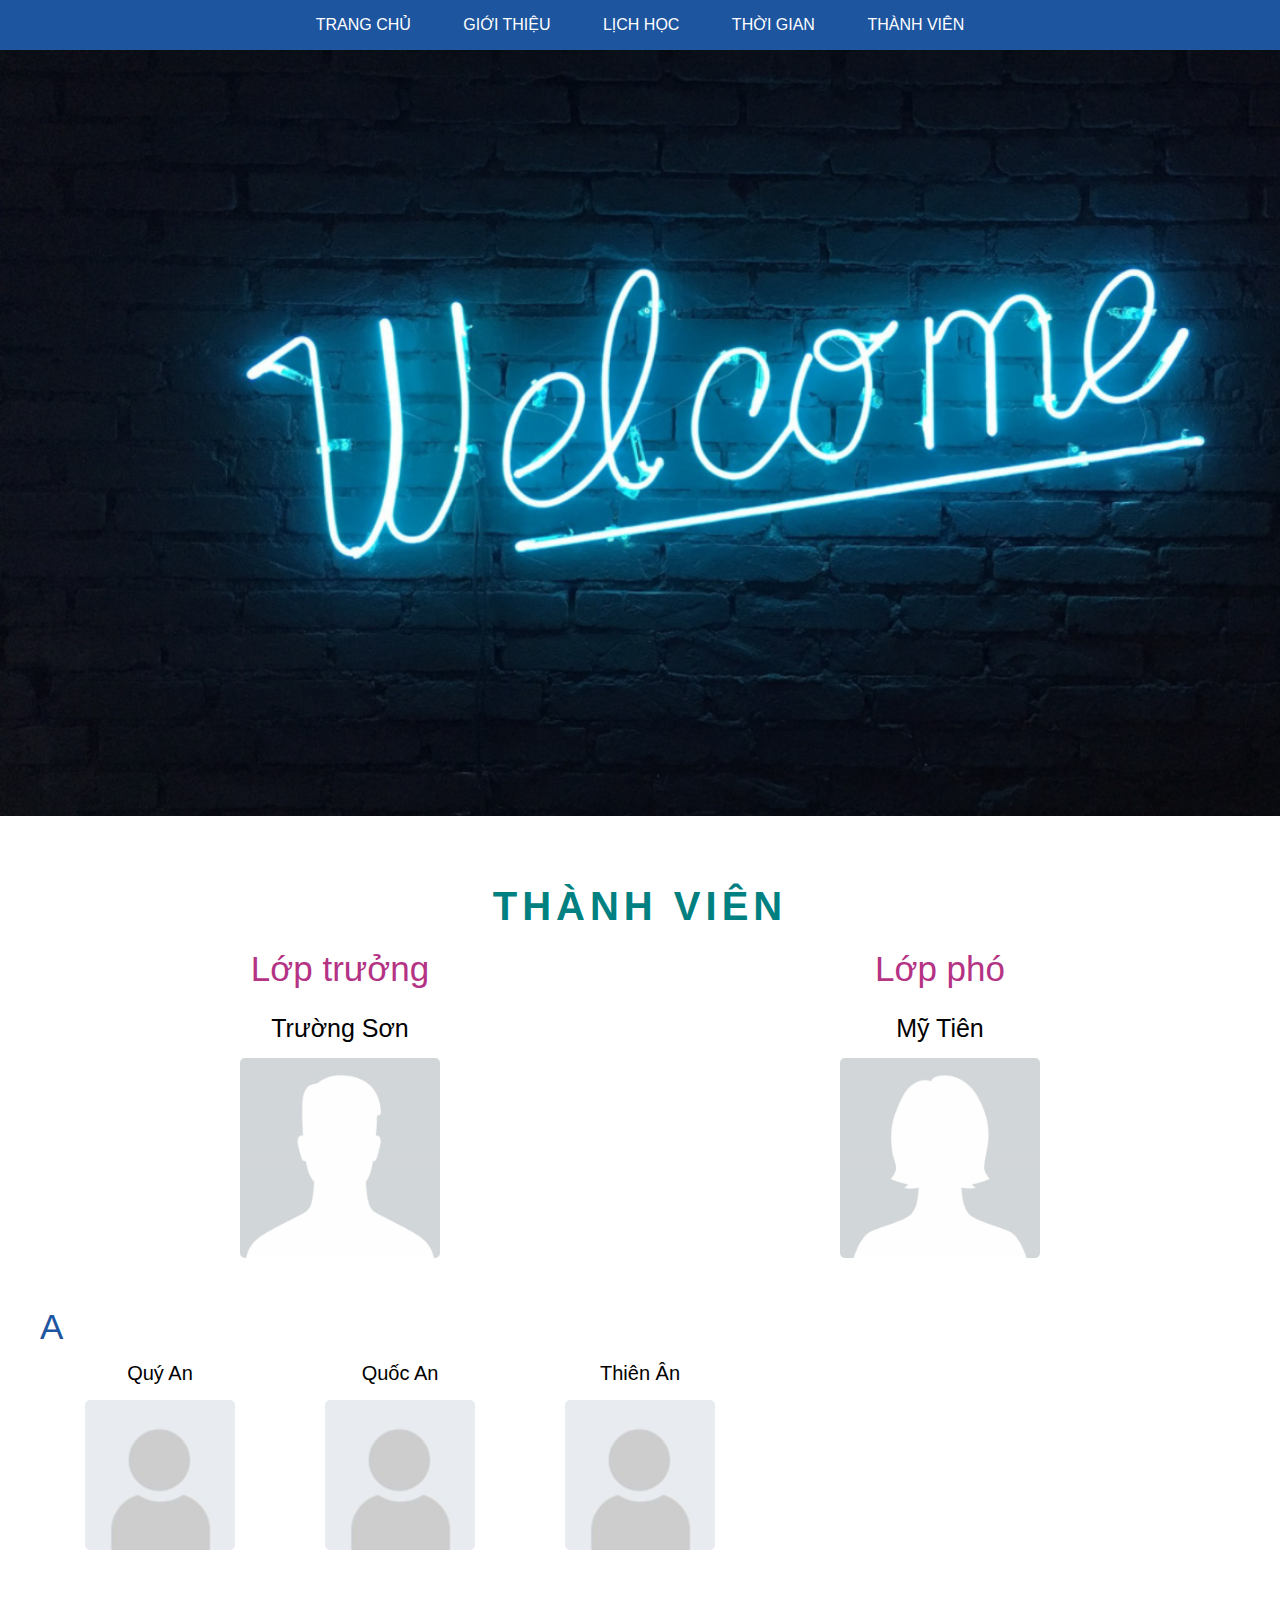
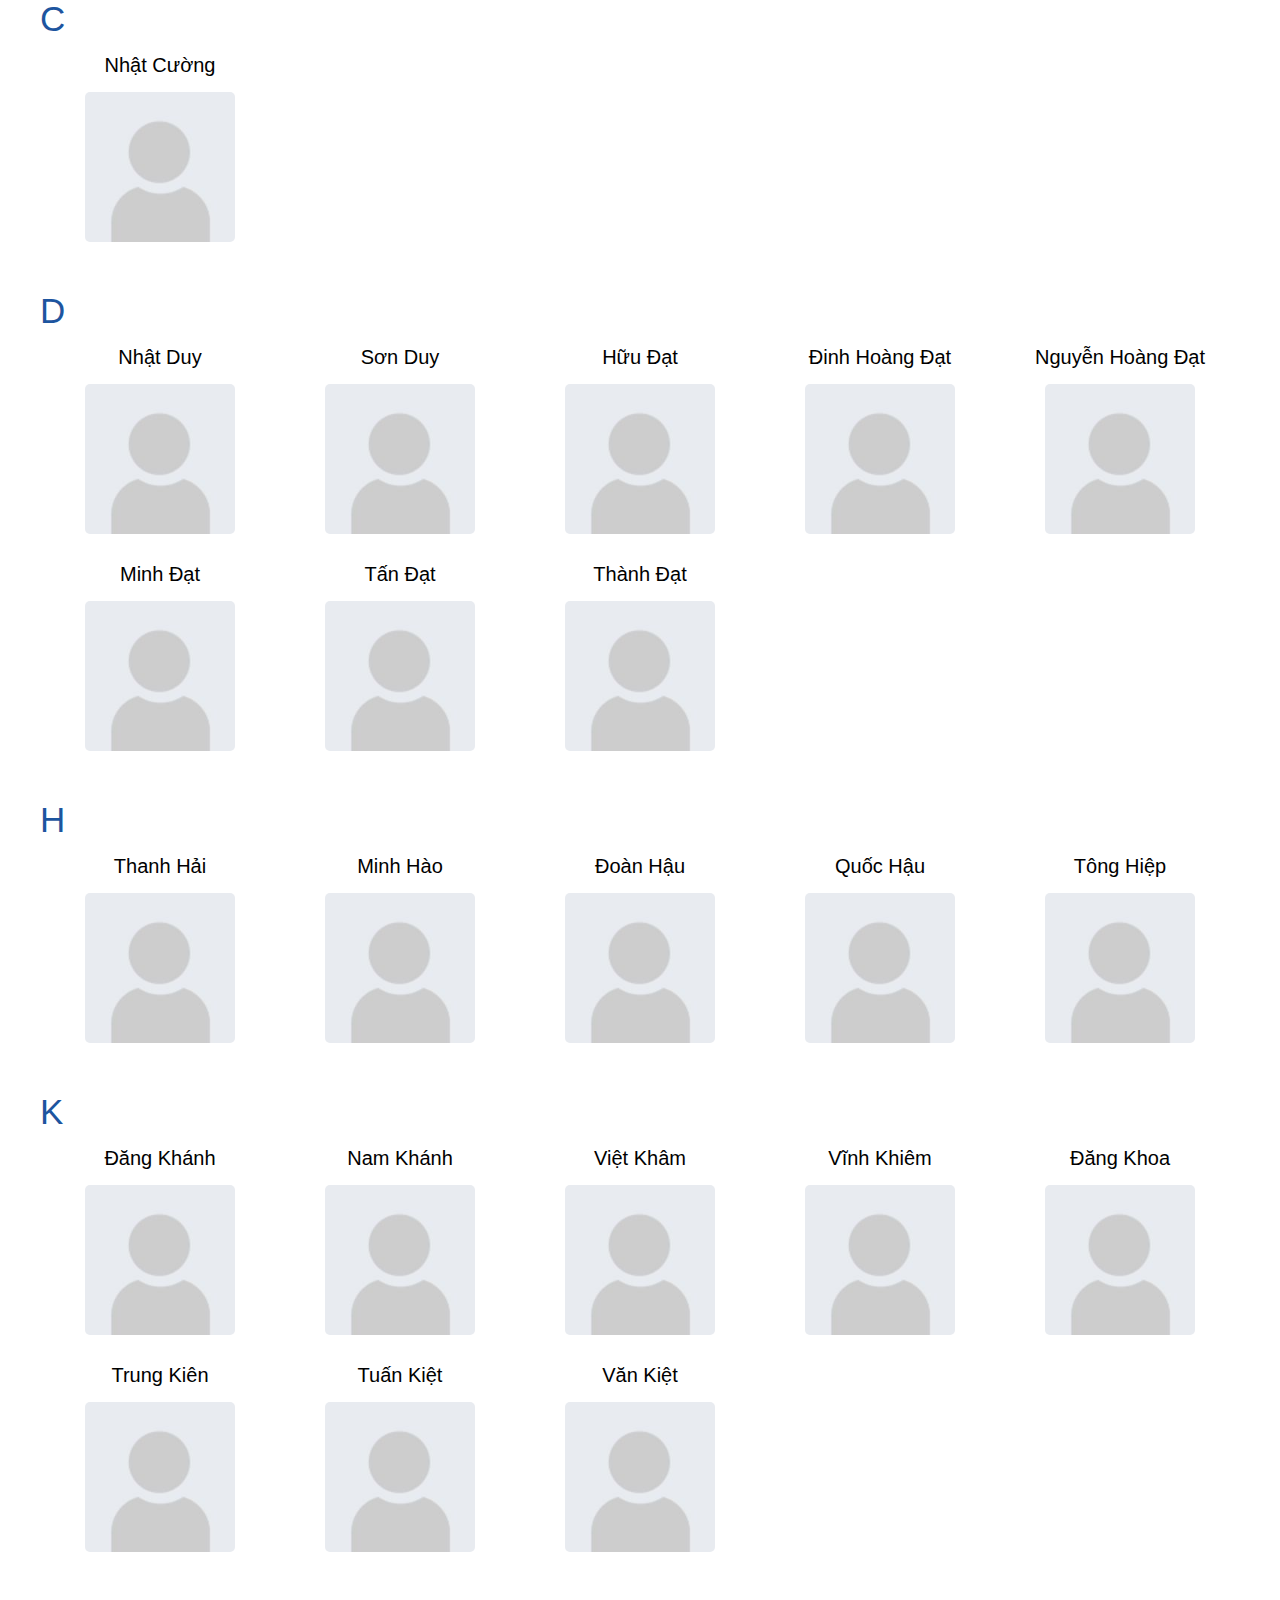
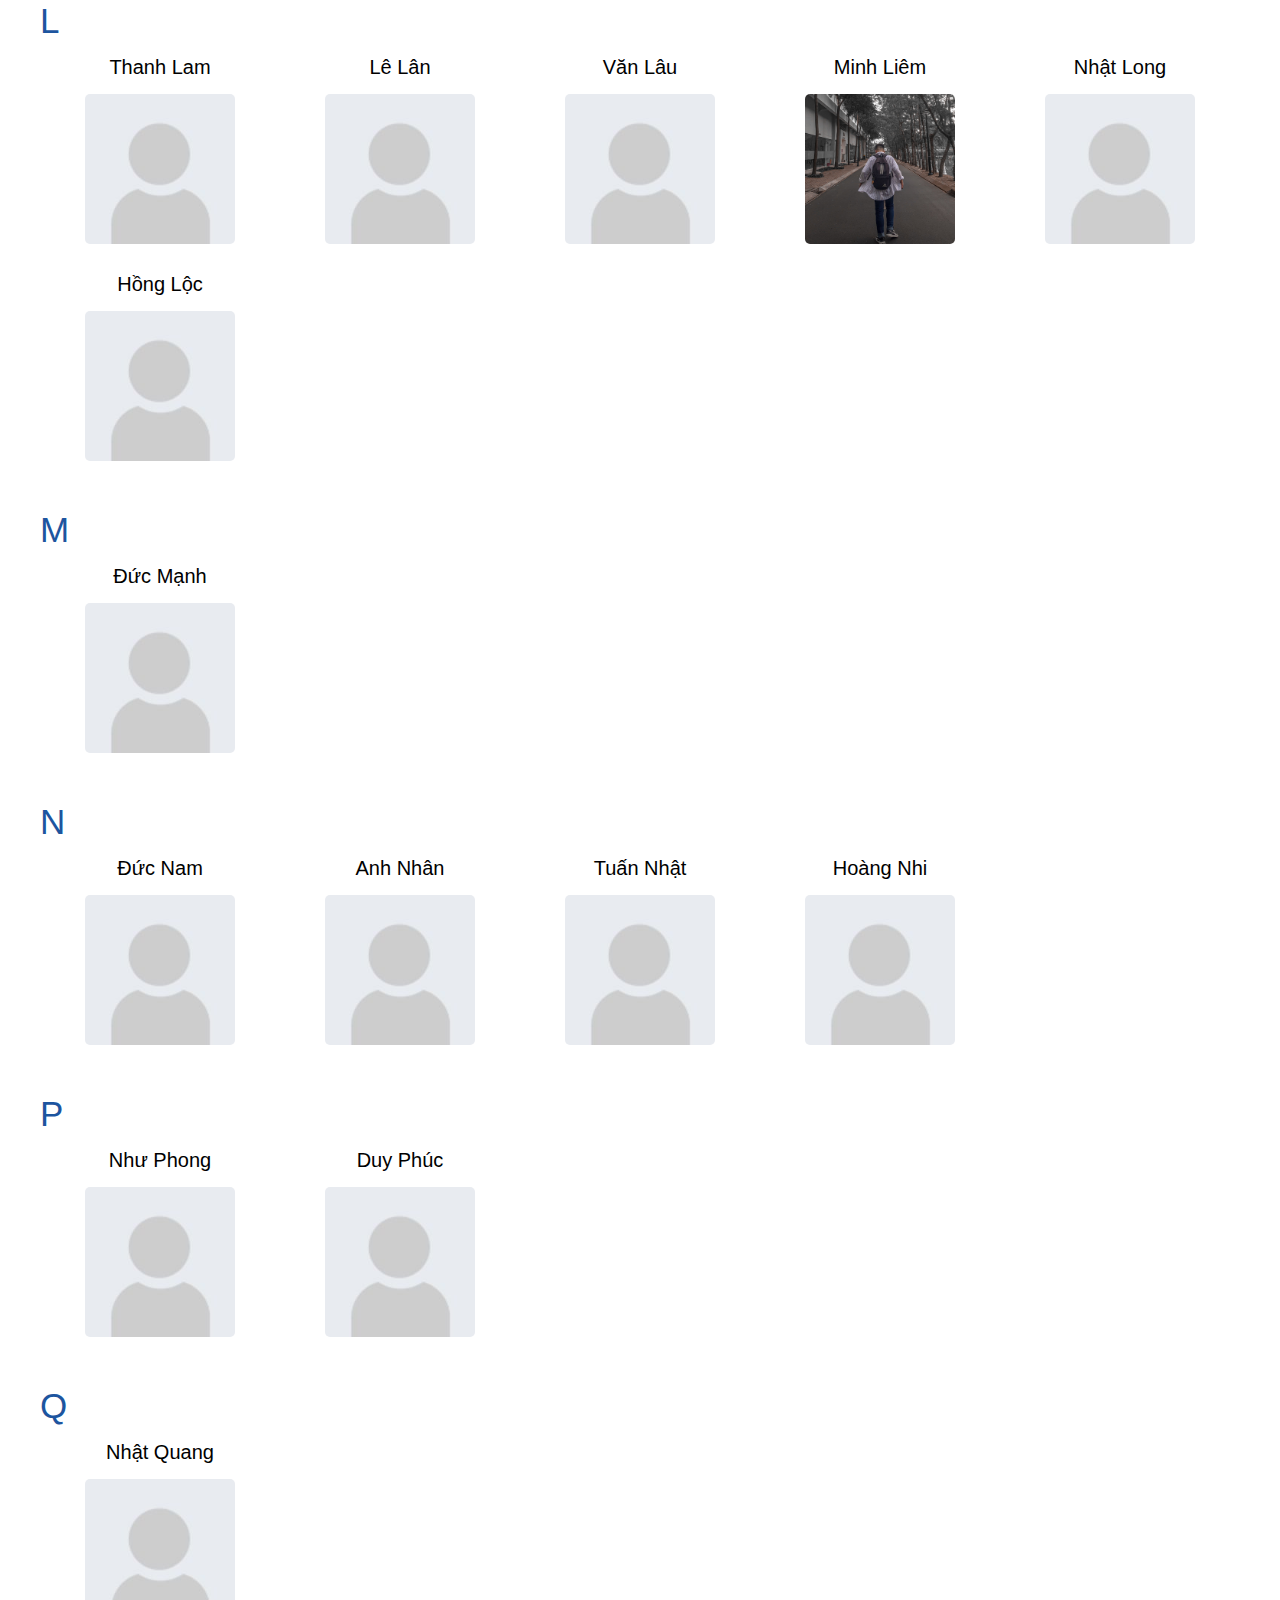
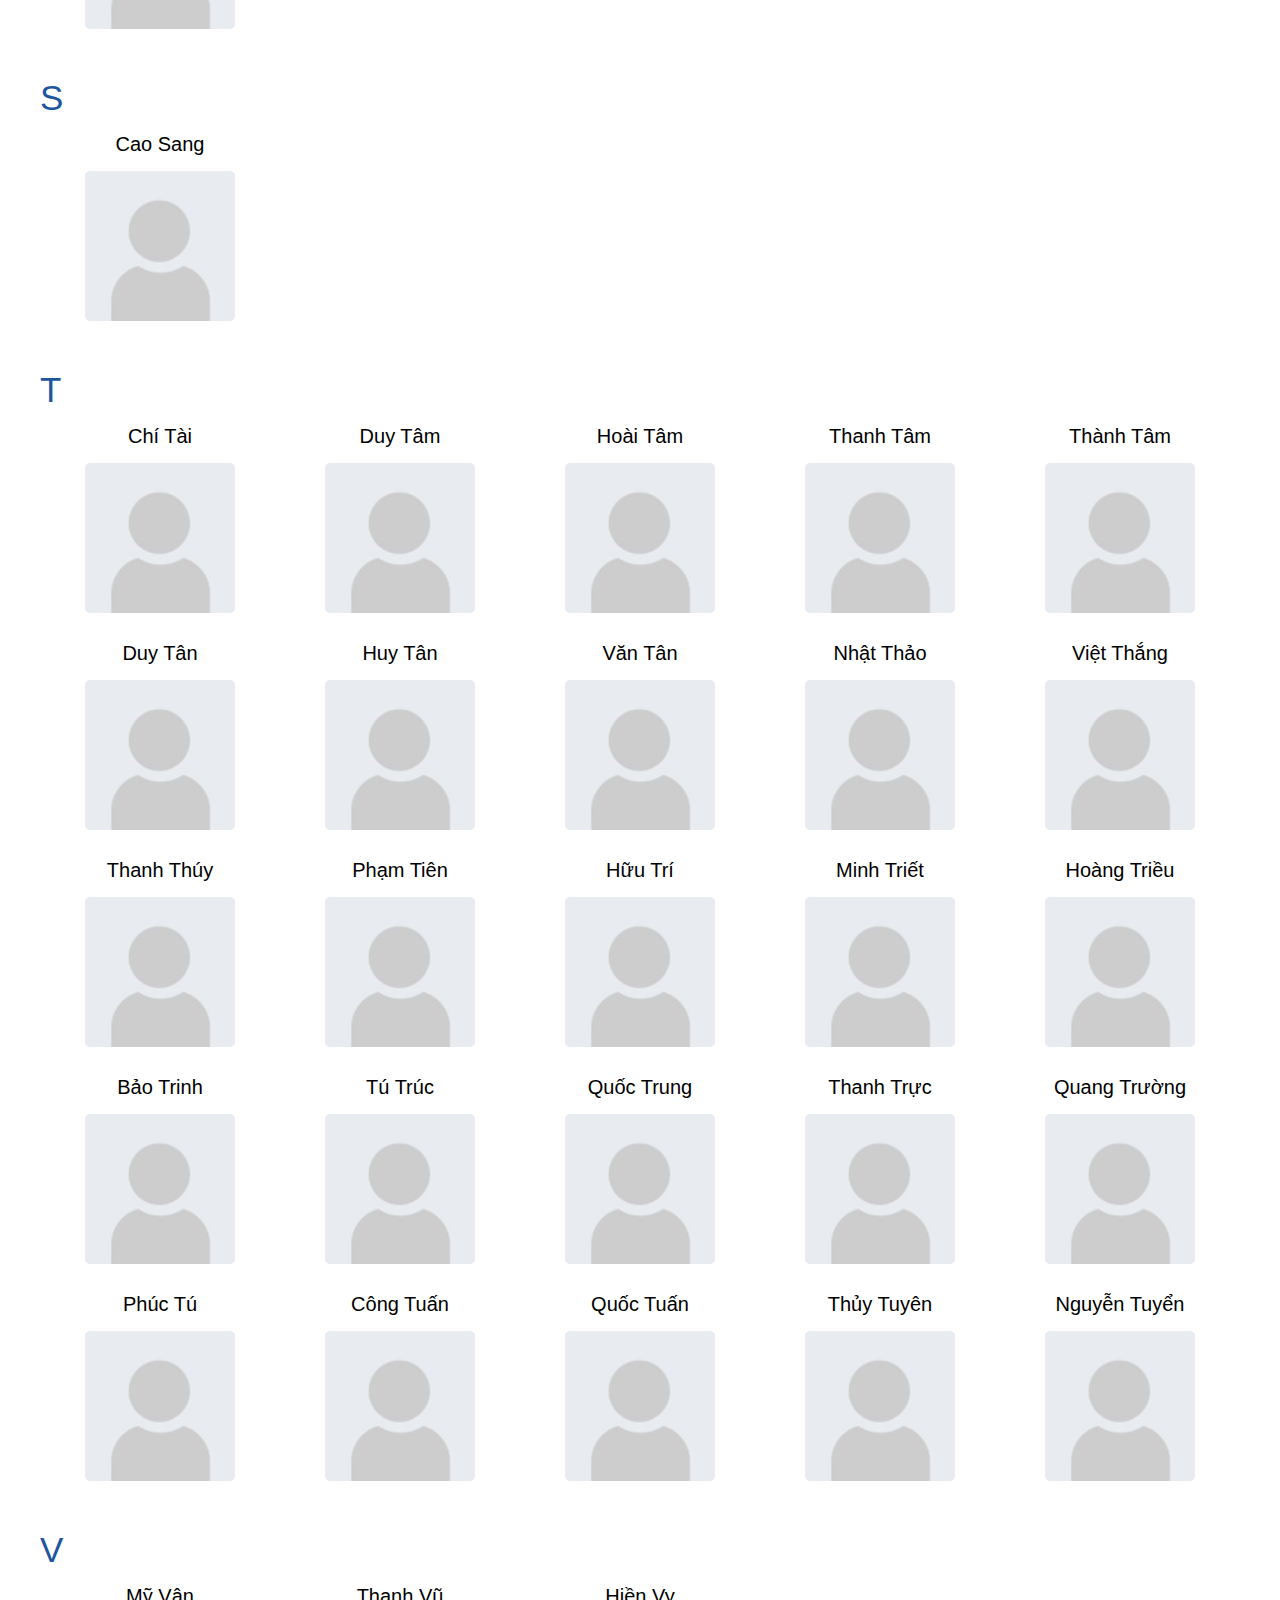
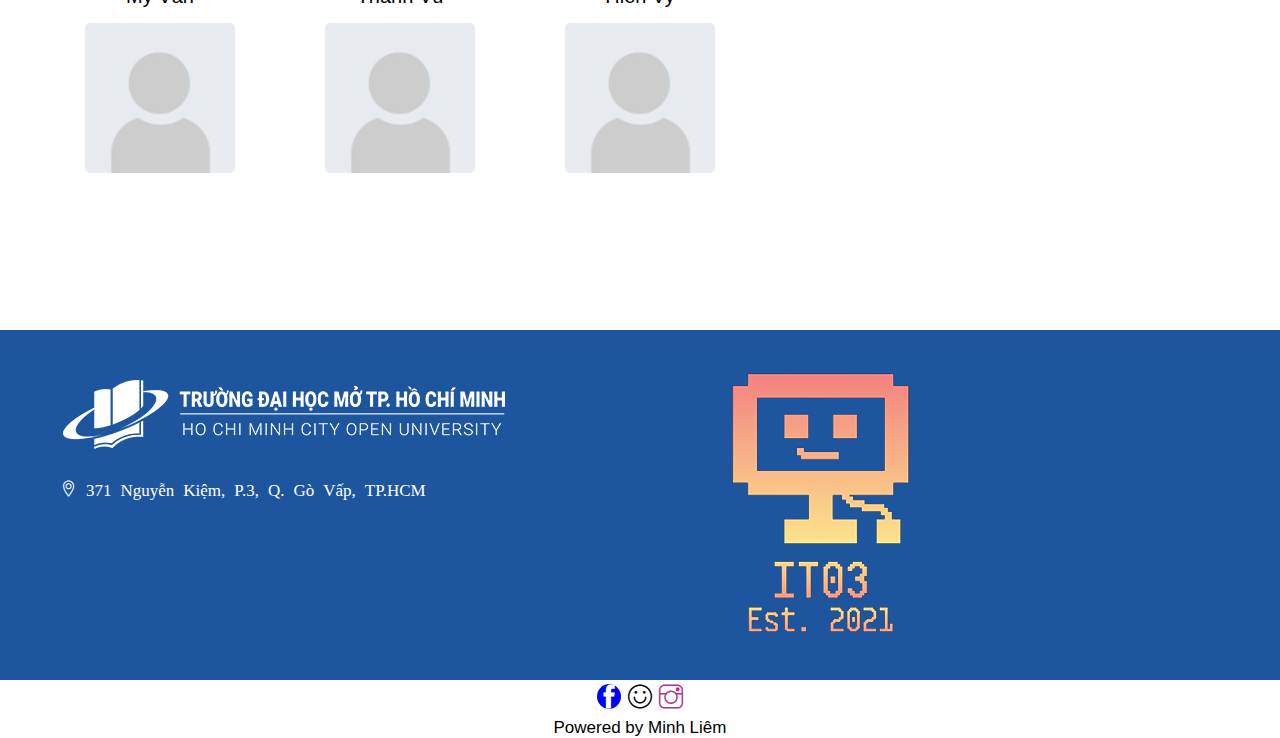
<file: member.html>
<!-- Mới thêm Qúy An, Đinh Hoàng Đạt, Nguyễn Hoàng Đạt, Thành Đạt, Anh Nhân, Thủy Tuyên  -->
<!DOCTYPE html>
<html lang="en">
<head>
    <meta charset="UTF-8">
    <meta http-equiv="X-UA-Compatible" content="IE=edge">
    <meta name="viewport" content="width=device-width, initial-scale=1.0">
    <title>DH21IT03 - Thành viên</title>
    <link rel="icon" href="./assets/img/logo1.png" type="image/x-icon" />
    <link rel="stylesheet" href="./assets/css/style.css">
    <link rel="stylesheet" href="./assets/font/themify-icons/themify-icons.css">
</head>
<body>
    <div id="main">
        <div id="header">
            <ul id="nav">
                <li><a href="./index.html">Trang chủ</a></li>
                <li><a href="./index.html">Giới thiệu</a></li>
                <li><a href="./index.html">Lịch học</a></li>
                <li><a href="./index.html">Thời gian</a></li>
                <li><a href="./member.html">Thành viên</a></li>
            </ul>
        </div>

        <div id="slider">
            <img src="./assets/slider/slider2.png" alt="" width="1519px">
        </div>

        <div id="content">
            <div class="content-member">
                <h2 class="section-heading">THÀNH VIÊN</h2>
            <div class="member-list">
                    <p class="mentor">Lớp trưởng</p>
                    <p class="mentor">Lớp phó</p>
                <div class="member-mentor">
                    <a href="https://www.facebook.com/Pod1792" class="mentor-name">Trường Sơn</a>
                    <img src="./assets/img/members/avtnamtrang.jpg" alt="Trường Sơn" title="Trường Sơn" class="mentor-img" width="200px">
                </div>

                <div class="member-mentor">
                    <a href="https://www.facebook.com/profile.php?id=100011050862969" class="mentor-name">Mỹ Tiên</a>
                    <img src="./assets/img/members/avtnutrang.jpg" alt="Mỹ Tiên" title="Mỹ Tiên" class="mentor-img" width="200px">
                </div>
            </div>

            <div class="member-list">
                <p class="alpha">A</p>

                <div class="member-item">
                    <a href="" class="member-name">Quý An</a>
                    <img src="./assets/img/members/avttrang.jpg" alt="Quý An" title="Quý An" class="member-img">
                </div>

                <div class="member-item">
                    <a href="https://www.facebook.com/thi.quocan" class="member-name">Quốc An</a>
                    <img src="./assets/img/members/avttrang.jpg" alt="Quốc An" title="Quốc An" class="member-img">
                </div>

                <div class="member-item">
                    <a href="https://www.facebook.com/anthemkem" class="member-name">Thiên Ân</a>
                    <img src="./assets/img/members/avttrang.jpg" alt="Thiên Ân" title="Thiên Ân" class="member-img">
                </div>
            </div>

            <div class="member-list">
                <p class="alpha">C</p>
                <div class="member-item">
                    <a href="https://www.facebook.com/profile.php?id=100008237019993" class="member-name">Nhật Cường</a>
                    <img src="./assets/img/members/avttrang.jpg" alt="Nhật Cường" title="Nhật Cường" class="member-img">
                </div>
            </div>


            <div class="member-list">
                <p class="alpha">D</p>
                <div class="member-item">
                    <a href="https://www.facebook.com/profile.php?id=100010640320191" class="member-name">Nhật Duy</a>
                    <img src="./assets/img/members/avttrang.jpg" alt="Nhật Duy" title="Nhật Duy" class="member-img">
                </div>

                <div class="member-item">
                    <a href="https://www.facebook.com/Sondy140803" class="member-name">Sơn Duy</a>
                    <img src="./assets/img/members/avttrang.jpg" alt="Sơn Duy" title="Sơn Duy" class="member-img">
                </div>

                <div class="member-item">
                    <a href="https://www.facebook.com/profile.php?id=100016175440808" class="member-name">Hữu Đạt</a>
                    <img src="./assets/img/members/avttrang.jpg" alt="Hữu Đạt" title="Hữu Đạt" class="member-img">
                </div>

                <div class="member-item">
                    <a href="" class="member-name">Đinh Hoàng Đạt</a>
                    <img src="./assets/img/members/avttrang.jpg" alt="Đinh Hoàng Đạt" title="Đinh Hoàng Đạt" class="member-img">
                </div>

                <div class="member-item">
                    <a href="" class="member-name">Nguyễn Hoàng Đạt</a>
                    <img src="./assets/img/members/avttrang.jpg" alt="Nguyễn Hoàng Đạt" title="Nguyễn Hoàng Đạt" class="member-img">
                </div>

                <div class="member-item">
                    <a href="https://www.facebook.com/profile.php?id=100004406688997" class="member-name">Minh Đạt</a>
                    <img src="./assets/img/members/avttrang.jpg" alt="Minh Đạt" title="Minh Đạt" class="member-img">
                </div>

                <div class="member-item">
                    <a href="https://www.facebook.com/profile.php?id=100026500879217" class="member-name">Tấn Đạt</a>
                    <img src="./assets/img/members/avttrang.jpg" alt="Tấn Đạt" title="Tấn Đạt" class="member-img">
                </div>

                <div class="member-item">
                    <a href="" class="member-name">Thành Đạt</a>
                    <img src="./assets/img/members/avttrang.jpg" alt="Thành Đạt" title="Thành Đạt" class="member-img">
                </div>
            </div>

            <div class="member-list">
                <p class="alpha">H</p>
                <div class="member-item">
                    <a href="https://www.facebook.com/Quypp02" class="member-name">Thanh Hải</a>
                    <img src="./assets/img/members/avttrang.jpg" alt="Thanh Hải" title="Thanh Hải" class="member-img">
                </div>

                <div class="member-item">
                    <a href="https://www.facebook.com/profile.php?id=100054649280526" class="member-name">Minh Hào</a>
                    <img src="./assets/img/members/avttrang.jpg" alt="Minh Hào" title="Minh Hào" class="member-img">
                </div>

                <div class="member-item">
                    <a href="https://www.facebook.com/trinhhau1211" class="member-name">Đoàn Hậu</a>
                    <img src="./assets/img/members/avttrang.jpg" alt="Đoàn Hậu" title="Đoàn Hậu" class="member-img">
                </div>

                <div class="member-item">
                    <a href="https://www.facebook.com/quoc.hau.7165331" class="member-name">Quốc Hậu</a>
                    <img src="./assets/img/members/avttrang.jpg" alt="Quốc Hậu" title="Quốc Hậu" class="member-img">
                </div>

                <div class="member-item">
                    <a href="https://www.facebook.com/Hello.Shynnn" class="member-name">Tông Hiệp</a>
                    <img src="./assets/img/members/avttrang.jpg" alt="Tông Hiệp" title="Tông Hiệp" class="member-img">
                </div>
            </div>

            <div class="member-list">
                <p class="alpha">K</p>
                <div class="member-item">
                    <a href="https://www.facebook.com/profile.php?id=100047395325193" class="member-name">Đăng Khánh</a>
                    <img src="./assets/img/members/avttrang.jpg" alt="Đăng Khánh" title="Đăng Khánh" class="member-img">
                </div>

                <div class="member-item">
                    <a href="https://www.facebook.com/phamnkhanhh" class="member-name">Nam Khánh</a>
                    <img src="./assets/img/members/avttrang.jpg" alt="Nam Khánh" title="Nam Khánh" class="member-img">
                </div>

                <div class="member-item">
                    <a href="https://www.facebook.com/viet.kham.908" class="member-name">Việt Khâm</a>
                    <img src="./assets/img/members/avttrang.jpg" alt="Việt Khâm" title="Việt Khâm" class="member-img">
                </div>

                <div class="member-item">
                    <a href="https://www.facebook.com/nguyenvinhkhiem0611" class="member-name">Vĩnh Khiêm</a>
                    <img src="./assets/img/members/avttrang.jpg" alt="Vĩnh Khiêm" title="Vĩnh Khiêm" class="member-img">
                </div>

                <div class="member-item">
                    <a href="https://www.facebook.com/profile.php?id=100053319473553" class="member-name">Đăng Khoa</a>
                    <img src="./assets/img/members/avttrang.jpg" alt="Đăng Khoa" title="Đăng Khoa" class="member-img">
                </div>

                <div class="member-item">
                    <a href="https://www.facebook.com/profile.php?id=100035006619484" class="member-name">Trung Kiên</a>
                    <img src="./assets/img/members/avttrang.jpg" alt="Trung Kiên" title="Trung Kiên" class="member-img">
                </div>

                <div class="member-item">
                    <a href="https://www.facebook.com/Tran.TKiet.3107" class="member-name">Tuấn Kiệt</a>
                    <img src="./assets/img/members/avttrang.jpg" alt="Tuấn Kiệt" title="Tuấn Kiệt" class="member-img">
                </div>

                <div class="member-item">
                    <a href="https://www.facebook.com/profile.php?id=100038177858914" class="member-name">Văn Kiệt</a>
                    <img src="./assets/img/members/avttrang.jpg" alt="Văn Kiệt" title="Văn Kiệt" class="member-img">
                </div>
            </div>

            <div class="member-list">
                <p class="alpha">L</p>
                <div class="member-item">
                    <a href="https://www.facebook.com/thanh.lam.98892615" class="member-name">Thanh Lam</a>
                    <img src="./assets/img/members/avttrang.jpg" alt="Thanh Lam" title="Thanh Lam" class="member-img">
                </div>

                <div class="member-item">
                    <a href="https://www.facebook.com/mascara3105" class="member-name">Lê Lân</a>
                    <img src="./assets/img/members/avttrang.jpg" alt="Lê Lân" title="Lê Lân" class="member-img">
                </div>

                <div class="member-item">
                    <a href="https://www.facebook.com/vanlau.ngo.5" class="member-name">Văn Lâu</a>
                    <img src="./assets/img/members/avttrang.jpg" alt="Văn Lâu" title="Văn Lâu" class="member-img">
                </div>

                <div class="member-item">
                    <a href="https://www.facebook.com/minh.liem.1812/" class="member-name">Minh Liêm</a>
                    <img src="./assets/img/members/liem.png" alt="Minh Liêm" title="Minh Liêm" class="member-img">
                </div>

                <div class="member-item">
                    <a href="https://www.facebook.com/profile.php?id=100035544532056" class="member-name">Nhật Long</a>
                    <img src="./assets/img/members/avttrang.jpg" alt="Nhật Long" title="Nhật Long" class="member-img">
                </div>

                <div class="member-item">
                    <a href="https://www.facebook.com/xung.lenhho.7773" class="member-name">Hồng Lộc</a>
                    <img src="./assets/img/members/avttrang.jpg" alt="Hồng Lộc" title="Hồng Lộc" class="member-img">
                </div>
            </div>

            <div class="member-list">
                <p class="alpha">M</p>
                <div class="member-item">
                    <a href="https://www.facebook.com/manh0710.degea" class="member-name">Đức Mạnh</a>
                    <img src="./assets/img/members/avttrang.jpg" alt="Đức Mạnh" title="Đức Mạnh" class="member-img">
                </div>
            </div>

            <div class="member-list">
                <p class="alpha">N</p>
                <div class="member-item">
                    <a href="https://www.facebook.com/score.nam" class="member-name">Đức Nam</a>
                    <img src="./assets/img/members/avttrang.jpg" alt="Đức Nam" title="Đức Nam" class="member-img">
                </div>

                <div class="member-item">
                    <a href="" class="member-name">Anh Nhân</a>
                    <img src="./assets/img/members/avttrang.jpg" alt="Anh Nhân" title="Anh Nhân" class="member-img">
                </div>

                <div class="member-item">
                    <a href="https://www.facebook.com/v.tn2206" class="member-name">Tuấn Nhật</a>
                    <img src="./assets/img/members/avttrang.jpg" alt="Tuấn Nhật" title="Tuấn Nhật" class="member-img">
                </div>

                <div class="member-item">
                    <a href="https://www.facebook.com/hoangnhi.nguyen.9461" class="member-name">Hoàng Nhi</a>
                    <img src="./assets/img/members/avttrang.jpg" alt="Hoàng Nhi" title="Hoàng Nhi" class="member-img">
                </div>
            </div>

            <div class="member-list">
                <p class="alpha">P</p>
                <div class="member-item">
                    <a href="https://www.facebook.com/trannguyen240" class="member-name">Như Phong</a>
                    <img src="./assets/img/members/avttrang.jpg" alt="Như Phong" title="Như Phong" class="member-img">
                </div>

                <div class="member-item">
                    <a href="https://www.facebook.com/profile.php?id=100004310928165" class="member-name">Duy Phúc</a>
                    <img src="./assets/img/members/avttrang.jpg" alt="Duy Phúc" title="Duy Phúc" class="member-img">
                </div>
            </div>

            <div class="member-list">
                <p class="alpha">Q</p>
                <div class="member-item">
                    <a href="https://www.facebook.com/profile.php?id=100048352904731" class="member-name">Nhật Quang</a>
                    <img src="./assets/img/members/avttrang.jpg" alt="Nhật Quang" title="Nhật Quang" class="member-img">
                </div>
            </div>

            <div class="member-list">
                <p class="alpha">S</p>
                <div class="member-item">
                    <a href="https://www.facebook.com/profile.php?id=100039370220332" class="member-name">Cao Sang</a>
                    <img src="./assets/img/members/avttrang.jpg" alt="Cao Sang" title="Cao Sang" class="member-img">
                </div>
            </div>

            <div class="member-list">
                <p class="alpha">T</p>
                <div class="member-item">
                    <a href="https://www.facebook.com/chitaioiii" class="member-name">Chí Tài</a>
                    <img src="./assets/img/members/avttrang.jpg" alt="Chí Tài" title="Chí Tài" class="member-img">
                </div>

                <div class="member-item">
                    <a href="https://www.facebook.com/duytam.pham.146" class="member-name">Duy Tâm</a>
                    <img src="./assets/img/members/avttrang.jpg" alt="Duy Tâm" title="Duy Tâm" class="member-img">
                </div>

                <div class="member-item">
                    <a href="https://www.facebook.com/hoaitam16082003" class="member-name">Hoài Tâm</a>
                    <img src="./assets/img/members/avttrang.jpg" alt="Hoài Tâm" title="Hoài Tâm" class="member-img">
                </div>

                <div class="member-item">
                    <a href="https://www.facebook.com/khuong.thanhtam.98" class="member-name">Thanh Tâm</a>
                    <img src="./assets/img/members/avttrang.jpg" alt="Thanh Tâm" title="Thanh Tâm" class="member-img">
                </div>

                <div class="member-item">
                    <a href="https://www.facebook.com/thanhtam1292003" class="member-name">Thành Tâm</a>
                    <img src="./assets/img/members/avttrang.jpg" alt="Thành Tâm" title="Thành Tâm" class="member-img">
                </div>

                <div class="member-item">
                    <a href="https://www.facebook.com/profile.php?id=100009171862764" class="member-name">Duy Tân</a>
                    <img src="./assets/img/members/avttrang.jpg" alt="Duy Tân" title="Duy Tân" class="member-img">
                </div>

                <div class="member-item">
                    <a href="https://www.facebook.com/profile.php?id=100048089739353" class="member-name">Huy Tân</a>
                    <img src="./assets/img/members/avttrang.jpg" alt="Huy Tân" title="Huy Tân" class="member-img">
                </div>

                <div class="member-item">
                    <a href="https://www.facebook.com/tezzet.1001" class="member-name">Văn Tân</a>
                    <img src="./assets/img/members/avttrang.jpg" alt="Văn Tân" title="Văn Tân" class="member-img">
                </div>

                <div class="member-item">
                    <a href="https://www.facebook.com/nhatvu.thao.5" class="member-name">Nhật Thảo</a>
                    <img src="./assets/img/members/avttrang.jpg" alt="Nhật Thảo" title="Nhật Thảo" class="member-img">
                </div>

                <div class="member-item">
                    <a href="https://www.facebook.com/profile.php?id=100010725497263" class="member-name">Việt Thắng</a>
                    <img src="./assets/img/members/avttrang.jpg" alt="Việt Thắng" title="Việt Thắng" class="member-img">
                </div>

                <div class="member-item">
                    <a href="https://www.facebook.com/profile.php?id=100046726894218" class="member-name">Thanh Thúy</a>
                    <img src="./assets/img/members/avttrang.jpg" alt="Thanh Thúy" title="Thanh Thúy" class="member-img">
                </div>

                <div class="member-item">
                    <a href="https://www.facebook.com/profile.php?id=100012596111234" class="member-name">Phạm Tiên</a>
                    <img src="./assets/img/members/avttrang.jpg" alt="Phạm Tiên" title="Phạm Tiên" class="member-img">
                </div>

                <div class="member-item">
                    <a href="https://www.facebook.com/profile.php?id=100069578719862" class="member-name">Hữu Trí</a>
                    <img src="./assets/img/members/avttrang.jpg" alt="Hữu Trí" title="Hữu Trí" class="member-img">
                </div>

                <div class="member-item">
                    <a href="https://www.facebook.com/minhtriet.123az" class="member-name">Minh Triết</a>
                    <img src="./assets/img/members/avttrang.jpg" alt="Minh Triết" title="Minh Triết" class="member-img">
                </div>

                <div class="member-item">
                    <a href="https://www.facebook.com/phanhoangtrieu" class="member-name">Hoàng Triều</a>
                    <img src="./assets/img/members/avttrang.jpg" alt="Hoàng Triều" title="Hoàng Triều" class="member-img">
                </div>

                <div class="member-item">
                    <a href="https://www.facebook.com/baotrinh2505" class="member-name">Bảo Trinh</a>
                    <img src="./assets/img/members/avttrang.jpg" alt="Bảo Trinh" title="Bảo Trinh" class="member-img">
                </div>

                <div class="member-item">
                    <a href="https://www.facebook.com/tu.truc.378" class="member-name">Tú Trúc</a>
                    <img src="./assets/img/members/avttrang.jpg" alt="Tú Trúc" title="Tú Trúc" class="member-img">
                </div>

                <div class="member-item">
                    <a href="https://www.facebook.com/nguyenvo.trung.7921" class="member-name">Quốc Trung</a>
                    <img src="./assets/img/members/avttrang.jpg" alt="Quốc Trung" title="Quốc Trung" class="member-img">
                </div>

                <div class="member-item">
                    <a href="https://www.facebook.com/ThanhTruc.Nguyen.hp" class="member-name">Thanh Trực</a>
                    <img src="./assets/img/members/avttrang.jpg" alt="Thanh Trực" title="Thanh Trực" class="member-img">
                </div>

                <div class="member-item">
                    <a href="https://www.facebook.com/profile.php?id=100033752206957" class="member-name">Quang Trường</a>
                    <img src="./assets/img/members/avttrang.jpg" alt="Quang Trường" title="Quang Trường" class="member-img">
                </div>

                <div class="member-item">
                    <a href="https://www.facebook.com/dpt.10072003" class="member-name">Phúc Tú</a>
                    <img src="./assets/img/members/avttrang.jpg" alt="Phúc Tú" title="Phúc Tú" class="member-img">
                </div>

                <div class="member-item">
                    <a href="https://www.facebook.com/congtuan.van.56" class="member-name">Công Tuấn</a>
                    <img src="./assets/img/members/avttrang.jpg" alt="Công Tuấn" title="Công Tuấn" class="member-img">
                </div>

                <div class="member-item">
                    <a href="https://www.facebook.com/profile.php?id=100011791013196" class="member-name">Quốc Tuấn</a>
                    <img src="./assets/img/members/avttrang.jpg" alt="Quốc Tuấn" title="Quốc Tuấn" class="member-img">
                </div>

                <div class="member-item">
                    <a href="" class="member-name">Thủy Tuyên</a>
                    <img src="./assets/img/members/avttrang.jpg" alt="Thủy Tuyên" title="Thủy Tuyên" class="member-img">
                </div>

                <div class="member-item">
                    <a href="https://www.facebook.com/profile.php?id=100012648845403" class="member-name">Nguyễn Tuyển</a>
                    <img src="./assets/img/members/avttrang.jpg" alt="Nguyễn Tuyển" title="Nguyễn Tuyển" class="member-img">
                </div>
            </div>

            <div class="member-list">
                <p class="alpha">V</p>
                <div class="member-item">
                    <a href="https://www.facebook.com/myvan.nguyenthi.3576" class="member-name">Mỹ Vân</a>
                    <img src="./assets/img/members/avttrang.jpg" alt="Mỹ Vân" title="Mỹ Vân" class="member-img">
                </div>

                <div class="member-item">
                    <a href="https://www.facebook.com/profile.php?id=100037520629512" class="member-name">Thanh Vũ</a>
                    <img src="./assets/img/members/avttrang.jpg" alt="Thanh Vũ" title="Thanh Vũ" class="member-img">
                </div>

                <div class="member-item">
                    <a href="https://www.facebook.com/profile.php?id=100027296797112" class="member-name">Hiền Vy</a>
                    <img src="./assets/img/members/avttrang.jpg" alt="Hiền Vy" title="Hiền Vy" class="member-img">
                </div>
            </div>
    </div>
</div>
</div>

        <div id="footer">
            <div id="Thanh-vien" class="container">
                <div class="open-ui">
                    <a href="https://ou.edu.vn/">
                        <img src="./assets/img/logo_trai.png" alt="OpenUni">
                    </a>
                    <i class="ti-location-pin">
                        <a href="https://www.google.com/maps/place/%C4%90%E1%BA%A1i+h%E1%BB%8Dc+M%E1%BB%9F+TP.HCM/@10.8170424,106.6749189,17z/data=!3m1!4b1!4m5!3m4!1s0x317528e1f241211f:0xc9ef195798144b1f!8m2!3d10.8170424!4d106.6771076?hl=vi-VN">
                            371 Nguyễn Kiệm, P.3, Q. Gò Vấp, TP.HCM
                        </a>
                    </i>
                </div>

                <div class="it03">
                    <a href="">
                    <img src="./assets/img/logo1.png" alt="IT03">
                    </a>
                </div>
            </div>

            <div class="powered">
                <div class="socials-list">
                    <a href="https://www.facebook.com/minh.liem.1812/"><i class="ti-facebook"></i></a>
                    <a href=""><i class="ti-face-smile"></i></a>
                    <a href="https://www.instagram.com/_min.slim_/"><i class="ti-instagram"></i></a>
                </div>
                    <p class="end">Powered by Minh Liêm</p> 
        </div>
        </div>
    </div>
</body>
</html>
</file>
<file: assets/css/style.css>
* {
    padding: 0;
    margin: 0;
    box-sizing: border-box;
}

html {
    scroll-behavior: smooth;
    font-family: helvetica, arial, sans-serif;
}

#main {

}

#header {
    height: 50px;
    background-color : #1d559f;
    position: fixed;
    right: 0;
    top: 0;
    left: 0;
    border: 0;
    text-align: center;
    z-index: 1;
}

#nav li {
    display: inline-block;
}

#nav li a {
    color: white;
    text-decoration: none;
    line-height: 50px;
    padding: 0 24px;
    display: inline-block;
    text-transform: uppercase;
}

#nav li:hover a {
    background-color: #c69c6d;
}

#slider {
    margin-top: 50px;
}

#content {
    background-color: white;
}

#content .content-section {
    width: 850px;
    margin-left: auto;
    margin-right: auto;
    padding: 64px 0 32px;
}

#content .section-heading {
    text-align: center;
    font-size: 40px;
    font-weight: 600;
    letter-spacing: 5px;
    color: #008080;
}

#content .section-sub-heading {
    text-align: center;
    font-size: 25px;
    margin-top: 25px;
}

#content .about-text {
    text-align: justify;
    font-size: 20px;
    margin-top: 25px;
    line-height: 1.6;
}

#content .schedule,
#content .information {
    margin-top: 25px;
}

#content .member-mentor {
    float: left;
    width: 50%;
    text-align: center;
}

#content .content-member {
    width: 1200px;
    margin-left: auto;
    margin-right: auto;
    padding: 64px 0;
}

#content .member-list {
    margin-top: 20px;
    overflow: hidden;
}

#content .mentor {
    width: 50%;
    float: left;
    text-align: center;
    font-size: 35px;
    color:#b43384;
    margin-bottom: 25px;
}

#content .alpha {
    color: #1d559f;
    font-size: 35px;
    margin-bottom: 15px;
}

#content .member-item {
    float: left;
    width: 20%;
    text-align: center;
}

#content .member-name {
    font-size: 20px;
}

#content .mentor-name {
    font-size: 25px;
}

#content .mentor-name,
#content .member-name {
    margin-bottom: 15px;
    text-align: center;
    display: block;
    text-decoration: none;
    color: black;
}

#content .mentor-name:hover {
    color: red;
    opacity: 0.8;
}


#content .member-name:hover{
    color: #fdb913;
    opacity: 0.8;
}

#content .member-img {
    width: 150px;
    height: 150px;
    border-radius: 5px;
    margin-bottom: 25px;
}

#content .mentor-img {
    border-radius: 5px;
    margin-bottom: 25px;
}

#footer {
    background-color: #1d559f;
    margin-top: 64px;
}

#footer .container {
    width: 100%;
    overflow: hidden;
}

#footer .open-ui {
    width: 50%;
    height: 350px;
    float: left;
    background-color: #1d559f;
    padding: 40px 35px;
}

#footer .ti-location-pin {
    display: block;
    color: white;
    font-size: 17px;
    padding: 15px 25px;
}

#footer .ti-location-pin a:hover {
    color: #fdb913;
    opacity: 0.6;
}

#footer .open-ui a {
    color: white;
    font-size: 17px;
    text-decoration: none;
}

#footer .it03 {
    width: 50%;
    height: 350px;
    float: right;
    background-color : #1d559f;
    padding: 20px 35px;
}

#footer .it03 img:hover,
#footer .open-ui img:hover {
    opacity: 0.7;
}

#footer .powered {
    text-align: center;
    background-color:white;
    padding-top: 5px;
}

#footer .socials-list {
    font-size: 24px;
}

#footer .socials-list a {
    text-decoration: none;
}

#footer .socials-list a:hover {
    opacity: 0.4;
}

#footer .ti-facebook {
    background-color:blue;
    color: white;
    border-radius: 50%;
}

#footer .ti-face-smile {
    color: black;
}

#footer .ti-instagram {
    color: #b43384;
    border-radius: 5px;
}

#footer .end {
    padding-top: 5px;
    font-size: 17px;
}
</file>
<file: assets/font/themify-icons/themify-icons.css>
@font-face {
	font-family: 'themify';
	src:url('fonts/themify.eot?-fvbane');
	src:url('fonts/themify.eot?#iefix-fvbane') format('embedded-opentype'),
		url('fonts/themify.woff?-fvbane') format('woff'),
		url('fonts/themify.ttf?-fvbane') format('truetype'),
		url('fonts/themify.svg?-fvbane#themify') format('svg');
	font-weight: normal;
	font-style: normal;
}

[class^="ti-"], [class*=" ti-"] {
	font-family: 'themify';
	speak: none;
	font-style: normal;
	font-weight: normal;
	font-variant: normal;
	text-transform: none;
	line-height: 1;

	/* Better Font Rendering =========== */
	-webkit-font-smoothing: antialiased;
	-moz-osx-font-smoothing: grayscale;
}

.ti-wand:before {
	content: "\e600";
}
.ti-volume:before {
	content: "\e601";
}
.ti-user:before {
	content: "\e602";
}
.ti-unlock:before {
	content: "\e603";
}
.ti-unlink:before {
	content: "\e604";
}
.ti-trash:before {
	content: "\e605";
}
.ti-thought:before {
	content: "\e606";
}
.ti-target:before {
	content: "\e607";
}
.ti-tag:before {
	content: "\e608";
}
.ti-tablet:before {
	content: "\e609";
}
.ti-star:before {
	content: "\e60a";
}
.ti-spray:before {
	content: "\e60b";
}
.ti-signal:before {
	content: "\e60c";
}
.ti-shopping-cart:before {
	content: "\e60d";
}
.ti-shopping-cart-full:before {
	content: "\e60e";
}
.ti-settings:before {
	content: "\e60f";
}
.ti-search:before {
	content: "\e610";
}
.ti-zoom-in:before {
	content: "\e611";
}
.ti-zoom-out:before {
	content: "\e612";
}
.ti-cut:before {
	content: "\e613";
}
.ti-ruler:before {
	content: "\e614";
}
.ti-ruler-pencil:before {
	content: "\e615";
}
.ti-ruler-alt:before {
	content: "\e616";
}
.ti-bookmark:before {
	content: "\e617";
}
.ti-bookmark-alt:before {
	content: "\e618";
}
.ti-reload:before {
	content: "\e619";
}
.ti-plus:before {
	content: "\e61a";
}
.ti-pin:before {
	content: "\e61b";
}
.ti-pencil:before {
	content: "\e61c";
}
.ti-pencil-alt:before {
	content: "\e61d";
}
.ti-paint-roller:before {
	content: "\e61e";
}
.ti-paint-bucket:before {
	content: "\e61f";
}
.ti-na:before {
	content: "\e620";
}
.ti-mobile:before {
	content: "\e621";
}
.ti-minus:before {
	content: "\e622";
}
.ti-medall:before {
	content: "\e623";
}
.ti-medall-alt:before {
	content: "\e624";
}
.ti-marker:before {
	content: "\e625";
}
.ti-marker-alt:before {
	content: "\e626";
}
.ti-arrow-up:before {
	content: "\e627";
}
.ti-arrow-right:before {
	content: "\e628";
}
.ti-arrow-left:before {
	content: "\e629";
}
.ti-arrow-down:before {
	content: "\e62a";
}
.ti-lock:before {
	content: "\e62b";
}
.ti-location-arrow:before {
	content: "\e62c";
}
.ti-link:before {
	content: "\e62d";
}
.ti-layout:before {
	content: "\e62e";
}
.ti-layers:before {
	content: "\e62f";
}
.ti-layers-alt:before {
	content: "\e630";
}
.ti-key:before {
	content: "\e631";
}
.ti-import:before {
	content: "\e632";
}
.ti-image:before {
	content: "\e633";
}
.ti-heart:before {
	content: "\e634";
}
.ti-heart-broken:before {
	content: "\e635";
}
.ti-hand-stop:before {
	content: "\e636";
}
.ti-hand-open:before {
	content: "\e637";
}
.ti-hand-drag:before {
	content: "\e638";
}
.ti-folder:before {
	content: "\e639";
}
.ti-flag:before {
	content: "\e63a";
}
.ti-flag-alt:before {
	content: "\e63b";
}
.ti-flag-alt-2:before {
	content: "\e63c";
}
.ti-eye:before {
	content: "\e63d";
}
.ti-export:before {
	content: "\e63e";
}
.ti-exchange-vertical:before {
	content: "\e63f";
}
.ti-desktop:before {
	content: "\e640";
}
.ti-cup:before {
	content: "\e641";
}
.ti-crown:before {
	content: "\e642";
}
.ti-comments:before {
	content: "\e643";
}
.ti-comment:before {
	content: "\e644";
}
.ti-comment-alt:before {
	content: "\e645";
}
.ti-close:before {
	content: "\e646";
}
.ti-clip:before {
	content: "\e647";
}
.ti-angle-up:before {
	content: "\e648";
}
.ti-angle-right:before {
	content: "\e649";
}
.ti-angle-left:before {
	content: "\e64a";
}
.ti-angle-down:before {
	content: "\e64b";
}
.ti-check:before {
	content: "\e64c";
}
.ti-check-box:before {
	content: "\e64d";
}
.ti-camera:before {
	content: "\e64e";
}
.ti-announcement:before {
	content: "\e64f";
}
.ti-brush:before {
	content: "\e650";
}
.ti-briefcase:before {
	content: "\e651";
}
.ti-bolt:before {
	content: "\e652";
}
.ti-bolt-alt:before {
	content: "\e653";
}
.ti-blackboard:before {
	content: "\e654";
}
.ti-bag:before {
	content: "\e655";
}
.ti-move:before {
	content: "\e656";
}
.ti-arrows-vertical:before {
	content: "\e657";
}
.ti-arrows-horizontal:before {
	content: "\e658";
}
.ti-fullscreen:before {
	content: "\e659";
}
.ti-arrow-top-right:before {
	content: "\e65a";
}
.ti-arrow-top-left:before {
	content: "\e65b";
}
.ti-arrow-circle-up:before {
	content: "\e65c";
}
.ti-arrow-circle-right:before {
	content: "\e65d";
}
.ti-arrow-circle-left:before {
	content: "\e65e";
}
.ti-arrow-circle-down:before {
	content: "\e65f";
}
.ti-angle-double-up:before {
	content: "\e660";
}
.ti-angle-double-right:before {
	content: "\e661";
}
.ti-angle-double-left:before {
	content: "\e662";
}
.ti-angle-double-down:before {
	content: "\e663";
}
.ti-zip:before {
	content: "\e664";
}
.ti-world:before {
	content: "\e665";
}
.ti-wheelchair:before {
	content: "\e666";
}
.ti-view-list:before {
	content: "\e667";
}
.ti-view-list-alt:before {
	content: "\e668";
}
.ti-view-grid:before {
	content: "\e669";
}
.ti-uppercase:before {
	content: "\e66a";
}
.ti-upload:before {
	content: "\e66b";
}
.ti-underline:before {
	content: "\e66c";
}
.ti-truck:before {
	content: "\e66d";
}
.ti-timer:before {
	content: "\e66e";
}
.ti-ticket:before {
	content: "\e66f";
}
.ti-thumb-up:before {
	content: "\e670";
}
.ti-thumb-down:before {
	content: "\e671";
}
.ti-text:before {
	content: "\e672";
}
.ti-stats-up:before {
	content: "\e673";
}
.ti-stats-down:before {
	content: "\e674";
}
.ti-split-v:before {
	content: "\e675";
}
.ti-split-h:before {
	content: "\e676";
}
.ti-smallcap:before {
	content: "\e677";
}
.ti-shine:before {
	content: "\e678";
}
.ti-shift-right:before {
	content: "\e679";
}
.ti-shift-left:before {
	content: "\e67a";
}
.ti-shield:before {
	content: "\e67b";
}
.ti-notepad:before {
	content: "\e67c";
}
.ti-server:before {
	content: "\e67d";
}
.ti-quote-right:before {
	content: "\e67e";
}
.ti-quote-left:before {
	content: "\e67f";
}
.ti-pulse:before {
	content: "\e680";
}
.ti-printer:before {
	content: "\e681";
}
.ti-power-off:before {
	content: "\e682";
}
.ti-plug:before {
	content: "\e683";
}
.ti-pie-chart:before {
	content: "\e684";
}
.ti-paragraph:before {
	content: "\e685";
}
.ti-panel:before {
	content: "\e686";
}
.ti-package:before {
	content: "\e687";
}
.ti-music:before {
	content: "\e688";
}
.ti-music-alt:before {
	content: "\e689";
}
.ti-mouse:before {
	content: "\e68a";
}
.ti-mouse-alt:before {
	content: "\e68b";
}
.ti-money:before {
	content: "\e68c";
}
.ti-microphone:before {
	content: "\e68d";
}
.ti-menu:before {
	content: "\e68e";
}
.ti-menu-alt:before {
	content: "\e68f";
}
.ti-map:before {
	content: "\e690";
}
.ti-map-alt:before {
	content: "\e691";
}
.ti-loop:before {
	content: "\e692";
}
.ti-location-pin:before {
	content: "\e693";
}
.ti-list:before {
	content: "\e694";
}
.ti-light-bulb:before {
	content: "\e695";
}
.ti-Italic:before {
	content: "\e696";
}
.ti-info:before {
	content: "\e697";
}
.ti-infinite:before {
	content: "\e698";
}
.ti-id-badge:before {
	content: "\e699";
}
.ti-hummer:before {
	content: "\e69a";
}
.ti-home:before {
	content: "\e69b";
}
.ti-help:before {
	content: "\e69c";
}
.ti-headphone:before {
	content: "\e69d";
}
.ti-harddrives:before {
	content: "\e69e";
}
.ti-harddrive:before {
	content: "\e69f";
}
.ti-gift:before {
	content: "\e6a0";
}
.ti-game:before {
	content: "\e6a1";
}
.ti-filter:before {
	content: "\e6a2";
}
.ti-files:before {
	content: "\e6a3";
}
.ti-file:before {
	content: "\e6a4";
}
.ti-eraser:before {
	content: "\e6a5";
}
.ti-envelope:before {
	content: "\e6a6";
}
.ti-download:before {
	content: "\e6a7";
}
.ti-direction:before {
	content: "\e6a8";
}
.ti-direction-alt:before {
	content: "\e6a9";
}
.ti-dashboard:before {
	content: "\e6aa";
}
.ti-control-stop:before {
	content: "\e6ab";
}
.ti-control-shuffle:before {
	content: "\e6ac";
}
.ti-control-play:before {
	content: "\e6ad";
}
.ti-control-pause:before {
	content: "\e6ae";
}
.ti-control-forward:before {
	content: "\e6af";
}
.ti-control-backward:before {
	content: "\e6b0";
}
.ti-cloud:before {
	content: "\e6b1";
}
.ti-cloud-up:before {
	content: "\e6b2";
}
.ti-cloud-down:before {
	content: "\e6b3";
}
.ti-clipboard:before {
	content: "\e6b4";
}
.ti-car:before {
	content: "\e6b5";
}
.ti-calendar:before {
	content: "\e6b6";
}
.ti-book:before {
	content: "\e6b7";
}
.ti-bell:before {
	content: "\e6b8";
}
.ti-basketball:before {
	content: "\e6b9";
}
.ti-bar-chart:before {
	content: "\e6ba";
}
.ti-bar-chart-alt:before {
	content: "\e6bb";
}
.ti-back-right:before {
	content: "\e6bc";
}
.ti-back-left:before {
	content: "\e6bd";
}
.ti-arrows-corner:before {
	content: "\e6be";
}
.ti-archive:before {
	content: "\e6bf";
}
.ti-anchor:before {
	content: "\e6c0";
}
.ti-align-right:before {
	content: "\e6c1";
}
.ti-align-left:before {
	content: "\e6c2";
}
.ti-align-justify:before {
	content: "\e6c3";
}
.ti-align-center:before {
	content: "\e6c4";
}
.ti-alert:before {
	content: "\e6c5";
}
.ti-alarm-clock:before {
	content: "\e6c6";
}
.ti-agenda:before {
	content: "\e6c7";
}
.ti-write:before {
	content: "\e6c8";
}
.ti-window:before {
	content: "\e6c9";
}
.ti-widgetized:before {
	content: "\e6ca";
}
.ti-widget:before {
	content: "\e6cb";
}
.ti-widget-alt:before {
	content: "\e6cc";
}
.ti-wallet:before {
	content: "\e6cd";
}
.ti-video-clapper:before {
	content: "\e6ce";
}
.ti-video-camera:before {
	content: "\e6cf";
}
.ti-vector:before {
	content: "\e6d0";
}
.ti-themify-logo:before {
	content: "\e6d1";
}
.ti-themify-favicon:before {
	content: "\e6d2";
}
.ti-themify-favicon-alt:before {
	content: "\e6d3";
}
.ti-support:before {
	content: "\e6d4";
}
.ti-stamp:before {
	content: "\e6d5";
}
.ti-split-v-alt:before {
	content: "\e6d6";
}
.ti-slice:before {
	content: "\e6d7";
}
.ti-shortcode:before {
	content: "\e6d8";
}
.ti-shift-right-alt:before {
	content: "\e6d9";
}
.ti-shift-left-alt:before {
	content: "\e6da";
}
.ti-ruler-alt-2:before {
	content: "\e6db";
}
.ti-receipt:before {
	content: "\e6dc";
}
.ti-pin2:before {
	content: "\e6dd";
}
.ti-pin-alt:before {
	content: "\e6de";
}
.ti-pencil-alt2:before {
	content: "\e6df";
}
.ti-palette:before {
	content: "\e6e0";
}
.ti-more:before {
	content: "\e6e1";
}
.ti-more-alt:before {
	content: "\e6e2";
}
.ti-microphone-alt:before {
	content: "\e6e3";
}
.ti-magnet:before {
	content: "\e6e4";
}
.ti-line-double:before {
	content: "\e6e5";
}
.ti-line-dotted:before {
	content: "\e6e6";
}
.ti-line-dashed:before {
	content: "\e6e7";
}
.ti-layout-width-full:before {
	content: "\e6e8";
}
.ti-layout-width-default:before {
	content: "\e6e9";
}
.ti-layout-width-default-alt:before {
	content: "\e6ea";
}
.ti-layout-tab:before {
	content: "\e6eb";
}
.ti-layout-tab-window:before {
	content: "\e6ec";
}
.ti-layout-tab-v:before {
	content: "\e6ed";
}
.ti-layout-tab-min:before {
	content: "\e6ee";
}
.ti-layout-slider:before {
	content: "\e6ef";
}
.ti-layout-slider-alt:before {
	content: "\e6f0";
}
.ti-layout-sidebar-right:before {
	content: "\e6f1";
}
.ti-layout-sidebar-none:before {
	content: "\e6f2";
}
.ti-layout-sidebar-left:before {
	content: "\e6f3";
}
.ti-layout-placeholder:before {
	content: "\e6f4";
}
.ti-layout-menu:before {
	content: "\e6f5";
}
.ti-layout-menu-v:before {
	content: "\e6f6";
}
.ti-layout-menu-separated:before {
	content: "\e6f7";
}
.ti-layout-menu-full:before {
	content: "\e6f8";
}
.ti-layout-media-right-alt:before {
	content: "\e6f9";
}
.ti-layout-media-right:before {
	content: "\e6fa";
}
.ti-layout-media-overlay:before {
	content: "\e6fb";
}
.ti-layout-media-overlay-alt:before {
	content: "\e6fc";
}
.ti-layout-media-overlay-alt-2:before {
	content: "\e6fd";
}
.ti-layout-media-left-alt:before {
	content: "\e6fe";
}
.ti-layout-media-left:before {
	content: "\e6ff";
}
.ti-layout-media-center-alt:before {
	content: "\e700";
}
.ti-layout-media-center:before {
	content: "\e701";
}
.ti-layout-list-thumb:before {
	content: "\e702";
}
.ti-layout-list-thumb-alt:before {
	content: "\e703";
}
.ti-layout-list-post:before {
	content: "\e704";
}
.ti-layout-list-large-image:before {
	content: "\e705";
}
.ti-layout-line-solid:before {
	content: "\e706";
}
.ti-layout-grid4:before {
	content: "\e707";
}
.ti-layout-grid3:before {
	content: "\e708";
}
.ti-layout-grid2:before {
	content: "\e709";
}
.ti-layout-grid2-thumb:before {
	content: "\e70a";
}
.ti-layout-cta-right:before {
	content: "\e70b";
}
.ti-layout-cta-left:before {
	content: "\e70c";
}
.ti-layout-cta-center:before {
	content: "\e70d";
}
.ti-layout-cta-btn-right:before {
	content: "\e70e";
}
.ti-layout-cta-btn-left:before {
	content: "\e70f";
}
.ti-layout-column4:before {
	content: "\e710";
}
.ti-layout-column3:before {
	content: "\e711";
}
.ti-layout-column2:before {
	content: "\e712";
}
.ti-layout-accordion-separated:before {
	content: "\e713";
}
.ti-layout-accordion-merged:before {
	content: "\e714";
}
.ti-layout-accordion-list:before {
	content: "\e715";
}
.ti-ink-pen:before {
	content: "\e716";
}
.ti-info-alt:before {
	content: "\e717";
}
.ti-help-alt:before {
	content: "\e718";
}
.ti-headphone-alt:before {
	content: "\e719";
}
.ti-hand-point-up:before {
	content: "\e71a";
}
.ti-hand-point-right:before {
	content: "\e71b";
}
.ti-hand-point-left:before {
	content: "\e71c";
}
.ti-hand-point-down:before {
	content: "\e71d";
}
.ti-gallery:before {
	content: "\e71e";
}
.ti-face-smile:before {
	content: "\e71f";
}
.ti-face-sad:before {
	content: "\e720";
}
.ti-credit-card:before {
	content: "\e721";
}
.ti-control-skip-forward:before {
	content: "\e722";
}
.ti-control-skip-backward:before {
	content: "\e723";
}
.ti-control-record:before {
	content: "\e724";
}
.ti-control-eject:before {
	content: "\e725";
}
.ti-comments-smiley:before {
	content: "\e726";
}
.ti-brush-alt:before {
	content: "\e727";
}
.ti-youtube:before {
	content: "\e728";
}
.ti-vimeo:before {
	content: "\e729";
}
.ti-twitter:before {
	content: "\e72a";
}
.ti-time:before {
	content: "\e72b";
}
.ti-tumblr:before {
	content: "\e72c";
}
.ti-skype:before {
	content: "\e72d";
}
.ti-share:before {
	content: "\e72e";
}
.ti-share-alt:before {
	content: "\e72f";
}
.ti-rocket:before {
	content: "\e730";
}
.ti-pinterest:before {
	content: "\e731";
}
.ti-new-window:before {
	content: "\e732";
}
.ti-microsoft:before {
	content: "\e733";
}
.ti-list-ol:before {
	content: "\e734";
}
.ti-linkedin:before {
	content: "\e735";
}
.ti-layout-sidebar-2:before {
	content: "\e736";
}
.ti-layout-grid4-alt:before {
	content: "\e737";
}
.ti-layout-grid3-alt:before {
	content: "\e738";
}
.ti-layout-grid2-alt:before {
	content: "\e739";
}
.ti-layout-column4-alt:before {
	content: "\e73a";
}
.ti-layout-column3-alt:before {
	content: "\e73b";
}
.ti-layout-column2-alt:before {
	content: "\e73c";
}
.ti-instagram:before {
	content: "\e73d";
}
.ti-google:before {
	content: "\e73e";
}
.ti-github:before {
	content: "\e73f";
}
.ti-flickr:before {
	content: "\e740";
}
.ti-facebook:before {
	content: "\e741";
}
.ti-dropbox:before {
	content: "\e742";
}
.ti-dribbble:before {
	content: "\e743";
}
.ti-apple:before {
	content: "\e744";
}
.ti-android:before {
	content: "\e745";
}
.ti-save:before {
	content: "\e746";
}
.ti-save-alt:before {
	content: "\e747";
}
.ti-yahoo:before {
	content: "\e748";
}
.ti-wordpress:before {
	content: "\e749";
}
.ti-vimeo-alt:before {
	content: "\e74a";
}
.ti-twitter-alt:before {
	content: "\e74b";
}
.ti-tumblr-alt:before {
	content: "\e74c";
}
.ti-trello:before {
	content: "\e74d";
}
.ti-stack-overflow:before {
	content: "\e74e";
}
.ti-soundcloud:before {
	content: "\e74f";
}
.ti-sharethis:before {
	content: "\e750";
}
.ti-sharethis-alt:before {
	content: "\e751";
}
.ti-reddit:before {
	content: "\e752";
}
.ti-pinterest-alt:before {
	content: "\e753";
}
.ti-microsoft-alt:before {
	content: "\e754";
}
.ti-linux:before {
	content: "\e755";
}
.ti-jsfiddle:before {
	content: "\e756";
}
.ti-joomla:before {
	content: "\e757";
}
.ti-html5:before {
	content: "\e758";
}
.ti-flickr-alt:before {
	content: "\e759";
}
.ti-email:before {
	content: "\e75a";
}
.ti-drupal:before {
	content: "\e75b";
}
.ti-dropbox-alt:before {
	content: "\e75c";
}
.ti-css3:before {
	content: "\e75d";
}
.ti-rss:before {
	content: "\e75e";
}
.ti-rss-alt:before {
	content: "\e75f";
}
</file>
<file: assets/font/themify-icons/demo-files/demo.css>
body {
	font: normal 1em/1.5em Arial, Helvetica, sans-serif;
	max-width: 90%;
	margin: 30px auto 0;
}
h1, h3 {
	font-weight: normal;
}
h3 {
	font-size: 1.4;
	text-transform: uppercase;
	letter-spacing: 1px;
}

.icon-section {
	margin: 0 0 3em;
	clear: both;
	overflow: hidden;
}
.icon-container {
	width: 240px; 
	padding: .7em 0;
	float: left; 
	position: relative;
	text-align: left;
}
.icon-container [class^="ti-"], 
.icon-container [class*=" ti-"] {
	color: #000;
	position: absolute;
	margin-top: 3px;
	transition: .3s;
}
.icon-container:hover [class^="ti-"],
.icon-container:hover [class*=" ti-"] {
	font-size: 2.2em;
	margin-top: -5px;
}
.icon-container:hover .icon-name {
	color: #000;
}
.icon-name {
	color: #aaa;
	margin-left: 35px;
	font-size: .8em;
	transition: .3s;
}
.icon-container:hover .icon-name {
	margin-left: 45px;
}
</file>
<file: assets/font/themify-icons/ie7/ie7.css>
.ti-wand {
	*zoom: expression(this.runtimeStyle['zoom'] = '1', this.innerHTML = '&#xe600;');
}
.ti-volume {
	*zoom: expression(this.runtimeStyle['zoom'] = '1', this.innerHTML = '&#xe601;');
}
.ti-user {
	*zoom: expression(this.runtimeStyle['zoom'] = '1', this.innerHTML = '&#xe602;');
}
.ti-unlock {
	*zoom: expression(this.runtimeStyle['zoom'] = '1', this.innerHTML = '&#xe603;');
}
.ti-unlink {
	*zoom: expression(this.runtimeStyle['zoom'] = '1', this.innerHTML = '&#xe604;');
}
.ti-trash {
	*zoom: expression(this.runtimeStyle['zoom'] = '1', this.innerHTML = '&#xe605;');
}
.ti-thought {
	*zoom: expression(this.runtimeStyle['zoom'] = '1', this.innerHTML = '&#xe606;');
}
.ti-target {
	*zoom: expression(this.runtimeStyle['zoom'] = '1', this.innerHTML = '&#xe607;');
}
.ti-tag {
	*zoom: expression(this.runtimeStyle['zoom'] = '1', this.innerHTML = '&#xe608;');
}
.ti-tablet {
	*zoom: expression(this.runtimeStyle['zoom'] = '1', this.innerHTML = '&#xe609;');
}
.ti-star {
	*zoom: expression(this.runtimeStyle['zoom'] = '1', this.innerHTML = '&#xe60a;');
}
.ti-spray {
	*zoom: expression(this.runtimeStyle['zoom'] = '1', this.innerHTML = '&#xe60b;');
}
.ti-signal {
	*zoom: expression(this.runtimeStyle['zoom'] = '1', this.innerHTML = '&#xe60c;');
}
.ti-shopping-cart {
	*zoom: expression(this.runtimeStyle['zoom'] = '1', this.innerHTML = '&#xe60d;');
}
.ti-shopping-cart-full {
	*zoom: expression(this.runtimeStyle['zoom'] = '1', this.innerHTML = '&#xe60e;');
}
.ti-settings {
	*zoom: expression(this.runtimeStyle['zoom'] = '1', this.innerHTML = '&#xe60f;');
}
.ti-search {
	*zoom: expression(this.runtimeStyle['zoom'] = '1', this.innerHTML = '&#xe610;');
}
.ti-zoom-in {
	*zoom: expression(this.runtimeStyle['zoom'] = '1', this.innerHTML = '&#xe611;');
}
.ti-zoom-out {
	*zoom: expression(this.runtimeStyle['zoom'] = '1', this.innerHTML = '&#xe612;');
}
.ti-cut {
	*zoom: expression(this.runtimeStyle['zoom'] = '1', this.innerHTML = '&#xe613;');
}
.ti-ruler {
	*zoom: expression(this.runtimeStyle['zoom'] = '1', this.innerHTML = '&#xe614;');
}
.ti-ruler-pencil {
	*zoom: expression(this.runtimeStyle['zoom'] = '1', this.innerHTML = '&#xe615;');
}
.ti-ruler-alt {
	*zoom: expression(this.runtimeStyle['zoom'] = '1', this.innerHTML = '&#xe616;');
}
.ti-bookmark {
	*zoom: expression(this.runtimeStyle['zoom'] = '1', this.innerHTML = '&#xe617;');
}
.ti-bookmark-alt {
	*zoom: expression(this.runtimeStyle['zoom'] = '1', this.innerHTML = '&#xe618;');
}
.ti-reload {
	*zoom: expression(this.runtimeStyle['zoom'] = '1', this.innerHTML = '&#xe619;');
}
.ti-plus {
	*zoom: expression(this.runtimeStyle['zoom'] = '1', this.innerHTML = '&#xe61a;');
}
.ti-pin {
	*zoom: expression(this.runtimeStyle['zoom'] = '1', this.innerHTML = '&#xe61b;');
}
.ti-pencil {
	*zoom: expression(this.runtimeStyle['zoom'] = '1', this.innerHTML = '&#xe61c;');
}
.ti-pencil-alt {
	*zoom: expression(this.runtimeStyle['zoom'] = '1', this.innerHTML = '&#xe61d;');
}
.ti-paint-roller {
	*zoom: expression(this.runtimeStyle['zoom'] = '1', this.innerHTML = '&#xe61e;');
}
.ti-paint-bucket {
	*zoom: expression(this.runtimeStyle['zoom'] = '1', this.innerHTML = '&#xe61f;');
}
.ti-na {
	*zoom: expression(this.runtimeStyle['zoom'] = '1', this.innerHTML = '&#xe620;');
}
.ti-mobile {
	*zoom: expression(this.runtimeStyle['zoom'] = '1', this.innerHTML = '&#xe621;');
}
.ti-minus {
	*zoom: expression(this.runtimeStyle['zoom'] = '1', this.innerHTML = '&#xe622;');
}
.ti-medall {
	*zoom: expression(this.runtimeStyle['zoom'] = '1', this.innerHTML = '&#xe623;');
}
.ti-medall-alt {
	*zoom: expression(this.runtimeStyle['zoom'] = '1', this.innerHTML = '&#xe624;');
}
.ti-marker {
	*zoom: expression(this.runtimeStyle['zoom'] = '1', this.innerHTML = '&#xe625;');
}
.ti-marker-alt {
	*zoom: expression(this.runtimeStyle['zoom'] = '1', this.innerHTML = '&#xe626;');
}
.ti-arrow-up {
	*zoom: expression(this.runtimeStyle['zoom'] = '1', this.innerHTML = '&#xe627;');
}
.ti-arrow-right {
	*zoom: expression(this.runtimeStyle['zoom'] = '1', this.innerHTML = '&#xe628;');
}
.ti-arrow-left {
	*zoom: expression(this.runtimeStyle['zoom'] = '1', this.innerHTML = '&#xe629;');
}
.ti-arrow-down {
	*zoom: expression(this.runtimeStyle['zoom'] = '1', this.innerHTML = '&#xe62a;');
}
.ti-lock {
	*zoom: expression(this.runtimeStyle['zoom'] = '1', this.innerHTML = '&#xe62b;');
}
.ti-location-arrow {
	*zoom: expression(this.runtimeStyle['zoom'] = '1', this.innerHTML = '&#xe62c;');
}
.ti-link {
	*zoom: expression(this.runtimeStyle['zoom'] = '1', this.innerHTML = '&#xe62d;');
}
.ti-layout {
	*zoom: expression(this.runtimeStyle['zoom'] = '1', this.innerHTML = '&#xe62e;');
}
.ti-layers {
	*zoom: expression(this.runtimeStyle['zoom'] = '1', this.innerHTML = '&#xe62f;');
}
.ti-layers-alt {
	*zoom: expression(this.runtimeStyle['zoom'] = '1', this.innerHTML = '&#xe630;');
}
.ti-key {
	*zoom: expression(this.runtimeStyle['zoom'] = '1', this.innerHTML = '&#xe631;');
}
.ti-import {
	*zoom: expression(this.runtimeStyle['zoom'] = '1', this.innerHTML = '&#xe632;');
}
.ti-image {
	*zoom: expression(this.runtimeStyle['zoom'] = '1', this.innerHTML = '&#xe633;');
}
.ti-heart {
	*zoom: expression(this.runtimeStyle['zoom'] = '1', this.innerHTML = '&#xe634;');
}
.ti-heart-broken {
	*zoom: expression(this.runtimeStyle['zoom'] = '1', this.innerHTML = '&#xe635;');
}
.ti-hand-stop {
	*zoom: expression(this.runtimeStyle['zoom'] = '1', this.innerHTML = '&#xe636;');
}
.ti-hand-open {
	*zoom: expression(this.runtimeStyle['zoom'] = '1', this.innerHTML = '&#xe637;');
}
.ti-hand-drag {
	*zoom: expression(this.runtimeStyle['zoom'] = '1', this.innerHTML = '&#xe638;');
}
.ti-folder {
	*zoom: expression(this.runtimeStyle['zoom'] = '1', this.innerHTML = '&#xe639;');
}
.ti-flag {
	*zoom: expression(this.runtimeStyle['zoom'] = '1', this.innerHTML = '&#xe63a;');
}
.ti-flag-alt {
	*zoom: expression(this.runtimeStyle['zoom'] = '1', this.innerHTML = '&#xe63b;');
}
.ti-flag-alt-2 {
	*zoom: expression(this.runtimeStyle['zoom'] = '1', this.innerHTML = '&#xe63c;');
}
.ti-eye {
	*zoom: expression(this.runtimeStyle['zoom'] = '1', this.innerHTML = '&#xe63d;');
}
.ti-export {
	*zoom: expression(this.runtimeStyle['zoom'] = '1', this.innerHTML = '&#xe63e;');
}
.ti-exchange-vertical {
	*zoom: expression(this.runtimeStyle['zoom'] = '1', this.innerHTML = '&#xe63f;');
}
.ti-desktop {
	*zoom: expression(this.runtimeStyle['zoom'] = '1', this.innerHTML = '&#xe640;');
}
.ti-cup {
	*zoom: expression(this.runtimeStyle['zoom'] = '1', this.innerHTML = '&#xe641;');
}
.ti-crown {
	*zoom: expression(this.runtimeStyle['zoom'] = '1', this.innerHTML = '&#xe642;');
}
.ti-comments {
	*zoom: expression(this.runtimeStyle['zoom'] = '1', this.innerHTML = '&#xe643;');
}
.ti-comment {
	*zoom: expression(this.runtimeStyle['zoom'] = '1', this.innerHTML = '&#xe644;');
}
.ti-comment-alt {
	*zoom: expression(this.runtimeStyle['zoom'] = '1', this.innerHTML = '&#xe645;');
}
.ti-close {
	*zoom: expression(this.runtimeStyle['zoom'] = '1', this.innerHTML = '&#xe646;');
}
.ti-clip {
	*zoom: expression(this.runtimeStyle['zoom'] = '1', this.innerHTML = '&#xe647;');
}
.ti-angle-up {
	*zoom: expression(this.runtimeStyle['zoom'] = '1', this.innerHTML = '&#xe648;');
}
.ti-angle-right {
	*zoom: expression(this.runtimeStyle['zoom'] = '1', this.innerHTML = '&#xe649;');
}
.ti-angle-left {
	*zoom: expression(this.runtimeStyle['zoom'] = '1', this.innerHTML = '&#xe64a;');
}
.ti-angle-down {
	*zoom: expression(this.runtimeStyle['zoom'] = '1', this.innerHTML = '&#xe64b;');
}
.ti-check {
	*zoom: expression(this.runtimeStyle['zoom'] = '1', this.innerHTML = '&#xe64c;');
}
.ti-check-box {
	*zoom: expression(this.runtimeStyle['zoom'] = '1', this.innerHTML = '&#xe64d;');
}
.ti-camera {
	*zoom: expression(this.runtimeStyle['zoom'] = '1', this.innerHTML = '&#xe64e;');
}
.ti-announcement {
	*zoom: expression(this.runtimeStyle['zoom'] = '1', this.innerHTML = '&#xe64f;');
}
.ti-brush {
	*zoom: expression(this.runtimeStyle['zoom'] = '1', this.innerHTML = '&#xe650;');
}
.ti-briefcase {
	*zoom: expression(this.runtimeStyle['zoom'] = '1', this.innerHTML = '&#xe651;');
}
.ti-bolt {
	*zoom: expression(this.runtimeStyle['zoom'] = '1', this.innerHTML = '&#xe652;');
}
.ti-bolt-alt {
	*zoom: expression(this.runtimeStyle['zoom'] = '1', this.innerHTML = '&#xe653;');
}
.ti-blackboard {
	*zoom: expression(this.runtimeStyle['zoom'] = '1', this.innerHTML = '&#xe654;');
}
.ti-bag {
	*zoom: expression(this.runtimeStyle['zoom'] = '1', this.innerHTML = '&#xe655;');
}
.ti-move {
	*zoom: expression(this.runtimeStyle['zoom'] = '1', this.innerHTML = '&#xe656;');
}
.ti-arrows-vertical {
	*zoom: expression(this.runtimeStyle['zoom'] = '1', this.innerHTML = '&#xe657;');
}
.ti-arrows-horizontal {
	*zoom: expression(this.runtimeStyle['zoom'] = '1', this.innerHTML = '&#xe658;');
}
.ti-fullscreen {
	*zoom: expression(this.runtimeStyle['zoom'] = '1', this.innerHTML = '&#xe659;');
}
.ti-arrow-top-right {
	*zoom: expression(this.runtimeStyle['zoom'] = '1', this.innerHTML = '&#xe65a;');
}
.ti-arrow-top-left {
	*zoom: expression(this.runtimeStyle['zoom'] = '1', this.innerHTML = '&#xe65b;');
}
.ti-arrow-circle-up {
	*zoom: expression(this.runtimeStyle['zoom'] = '1', this.innerHTML = '&#xe65c;');
}
.ti-arrow-circle-right {
	*zoom: expression(this.runtimeStyle['zoom'] = '1', this.innerHTML = '&#xe65d;');
}
.ti-arrow-circle-left {
	*zoom: expression(this.runtimeStyle['zoom'] = '1', this.innerHTML = '&#xe65e;');
}
.ti-arrow-circle-down {
	*zoom: expression(this.runtimeStyle['zoom'] = '1', this.innerHTML = '&#xe65f;');
}
.ti-angle-double-up {
	*zoom: expression(this.runtimeStyle['zoom'] = '1', this.innerHTML = '&#xe660;');
}
.ti-angle-double-right {
	*zoom: expression(this.runtimeStyle['zoom'] = '1', this.innerHTML = '&#xe661;');
}
.ti-angle-double-left {
	*zoom: expression(this.runtimeStyle['zoom'] = '1', this.innerHTML = '&#xe662;');
}
.ti-angle-double-down {
	*zoom: expression(this.runtimeStyle['zoom'] = '1', this.innerHTML = '&#xe663;');
}
.ti-zip {
	*zoom: expression(this.runtimeStyle['zoom'] = '1', this.innerHTML = '&#xe664;');
}
.ti-world {
	*zoom: expression(this.runtimeStyle['zoom'] = '1', this.innerHTML = '&#xe665;');
}
.ti-wheelchair {
	*zoom: expression(this.runtimeStyle['zoom'] = '1', this.innerHTML = '&#xe666;');
}
.ti-view-list {
	*zoom: expression(this.runtimeStyle['zoom'] = '1', this.innerHTML = '&#xe667;');
}
.ti-view-list-alt {
	*zoom: expression(this.runtimeStyle['zoom'] = '1', this.innerHTML = '&#xe668;');
}
.ti-view-grid {
	*zoom: expression(this.runtimeStyle['zoom'] = '1', this.innerHTML = '&#xe669;');
}
.ti-uppercase {
	*zoom: expression(this.runtimeStyle['zoom'] = '1', this.innerHTML = '&#xe66a;');
}
.ti-upload {
	*zoom: expression(this.runtimeStyle['zoom'] = '1', this.innerHTML = '&#xe66b;');
}
.ti-underline {
	*zoom: expression(this.runtimeStyle['zoom'] = '1', this.innerHTML = '&#xe66c;');
}
.ti-truck {
	*zoom: expression(this.runtimeStyle['zoom'] = '1', this.innerHTML = '&#xe66d;');
}
.ti-timer {
	*zoom: expression(this.runtimeStyle['zoom'] = '1', this.innerHTML = '&#xe66e;');
}
.ti-ticket {
	*zoom: expression(this.runtimeStyle['zoom'] = '1', this.innerHTML = '&#xe66f;');
}
.ti-thumb-up {
	*zoom: expression(this.runtimeStyle['zoom'] = '1', this.innerHTML = '&#xe670;');
}
.ti-thumb-down {
	*zoom: expression(this.runtimeStyle['zoom'] = '1', this.innerHTML = '&#xe671;');
}
.ti-text {
	*zoom: expression(this.runtimeStyle['zoom'] = '1', this.innerHTML = '&#xe672;');
}
.ti-stats-up {
	*zoom: expression(this.runtimeStyle['zoom'] = '1', this.innerHTML = '&#xe673;');
}
.ti-stats-down {
	*zoom: expression(this.runtimeStyle['zoom'] = '1', this.innerHTML = '&#xe674;');
}
.ti-split-v {
	*zoom: expression(this.runtimeStyle['zoom'] = '1', this.innerHTML = '&#xe675;');
}
.ti-split-h {
	*zoom: expression(this.runtimeStyle['zoom'] = '1', this.innerHTML = '&#xe676;');
}
.ti-smallcap {
	*zoom: expression(this.runtimeStyle['zoom'] = '1', this.innerHTML = '&#xe677;');
}
.ti-shine {
	*zoom: expression(this.runtimeStyle['zoom'] = '1', this.innerHTML = '&#xe678;');
}
.ti-shift-right {
	*zoom: expression(this.runtimeStyle['zoom'] = '1', this.innerHTML = '&#xe679;');
}
.ti-shift-left {
	*zoom: expression(this.runtimeStyle['zoom'] = '1', this.innerHTML = '&#xe67a;');
}
.ti-shield {
	*zoom: expression(this.runtimeStyle['zoom'] = '1', this.innerHTML = '&#xe67b;');
}
.ti-notepad {
	*zoom: expression(this.runtimeStyle['zoom'] = '1', this.innerHTML = '&#xe67c;');
}
.ti-server {
	*zoom: expression(this.runtimeStyle['zoom'] = '1', this.innerHTML = '&#xe67d;');
}
.ti-quote-right {
	*zoom: expression(this.runtimeStyle['zoom'] = '1', this.innerHTML = '&#xe67e;');
}
.ti-quote-left {
	*zoom: expression(this.runtimeStyle['zoom'] = '1', this.innerHTML = '&#xe67f;');
}
.ti-pulse {
	*zoom: expression(this.runtimeStyle['zoom'] = '1', this.innerHTML = '&#xe680;');
}
.ti-printer {
	*zoom: expression(this.runtimeStyle['zoom'] = '1', this.innerHTML = '&#xe681;');
}
.ti-power-off {
	*zoom: expression(this.runtimeStyle['zoom'] = '1', this.innerHTML = '&#xe682;');
}
.ti-plug {
	*zoom: expression(this.runtimeStyle['zoom'] = '1', this.innerHTML = '&#xe683;');
}
.ti-pie-chart {
	*zoom: expression(this.runtimeStyle['zoom'] = '1', this.innerHTML = '&#xe684;');
}
.ti-paragraph {
	*zoom: expression(this.runtimeStyle['zoom'] = '1', this.innerHTML = '&#xe685;');
}
.ti-panel {
	*zoom: expression(this.runtimeStyle['zoom'] = '1', this.innerHTML = '&#xe686;');
}
.ti-package {
	*zoom: expression(this.runtimeStyle['zoom'] = '1', this.innerHTML = '&#xe687;');
}
.ti-music {
	*zoom: expression(this.runtimeStyle['zoom'] = '1', this.innerHTML = '&#xe688;');
}
.ti-music-alt {
	*zoom: expression(this.runtimeStyle['zoom'] = '1', this.innerHTML = '&#xe689;');
}
.ti-mouse {
	*zoom: expression(this.runtimeStyle['zoom'] = '1', this.innerHTML = '&#xe68a;');
}
.ti-mouse-alt {
	*zoom: expression(this.runtimeStyle['zoom'] = '1', this.innerHTML = '&#xe68b;');
}
.ti-money {
	*zoom: expression(this.runtimeStyle['zoom'] = '1', this.innerHTML = '&#xe68c;');
}
.ti-microphone {
	*zoom: expression(this.runtimeStyle['zoom'] = '1', this.innerHTML = '&#xe68d;');
}
.ti-menu {
	*zoom: expression(this.runtimeStyle['zoom'] = '1', this.innerHTML = '&#xe68e;');
}
.ti-menu-alt {
	*zoom: expression(this.runtimeStyle['zoom'] = '1', this.innerHTML = '&#xe68f;');
}
.ti-map {
	*zoom: expression(this.runtimeStyle['zoom'] = '1', this.innerHTML = '&#xe690;');
}
.ti-map-alt {
	*zoom: expression(this.runtimeStyle['zoom'] = '1', this.innerHTML = '&#xe691;');
}
.ti-loop {
	*zoom: expression(this.runtimeStyle['zoom'] = '1', this.innerHTML = '&#xe692;');
}
.ti-location-pin {
	*zoom: expression(this.runtimeStyle['zoom'] = '1', this.innerHTML = '&#xe693;');
}
.ti-list {
	*zoom: expression(this.runtimeStyle['zoom'] = '1', this.innerHTML = '&#xe694;');
}
.ti-light-bulb {
	*zoom: expression(this.runtimeStyle['zoom'] = '1', this.innerHTML = '&#xe695;');
}
.ti-Italic {
	*zoom: expression(this.runtimeStyle['zoom'] = '1', this.innerHTML = '&#xe696;');
}
.ti-info {
	*zoom: expression(this.runtimeStyle['zoom'] = '1', this.innerHTML = '&#xe697;');
}
.ti-infinite {
	*zoom: expression(this.runtimeStyle['zoom'] = '1', this.innerHTML = '&#xe698;');
}
.ti-id-badge {
	*zoom: expression(this.runtimeStyle['zoom'] = '1', this.innerHTML = '&#xe699;');
}
.ti-hummer {
	*zoom: expression(this.runtimeStyle['zoom'] = '1', this.innerHTML = '&#xe69a;');
}
.ti-home {
	*zoom: expression(this.runtimeStyle['zoom'] = '1', this.innerHTML = '&#xe69b;');
}
.ti-help {
	*zoom: expression(this.runtimeStyle['zoom'] = '1', this.innerHTML = '&#xe69c;');
}
.ti-headphone {
	*zoom: expression(this.runtimeStyle['zoom'] = '1', this.innerHTML = '&#xe69d;');
}
.ti-harddrives {
	*zoom: expression(this.runtimeStyle['zoom'] = '1', this.innerHTML = '&#xe69e;');
}
.ti-harddrive {
	*zoom: expression(this.runtimeStyle['zoom'] = '1', this.innerHTML = '&#xe69f;');
}
.ti-gift {
	*zoom: expression(this.runtimeStyle['zoom'] = '1', this.innerHTML = '&#xe6a0;');
}
.ti-game {
	*zoom: expression(this.runtimeStyle['zoom'] = '1', this.innerHTML = '&#xe6a1;');
}
.ti-filter {
	*zoom: expression(this.runtimeStyle['zoom'] = '1', this.innerHTML = '&#xe6a2;');
}
.ti-files {
	*zoom: expression(this.runtimeStyle['zoom'] = '1', this.innerHTML = '&#xe6a3;');
}
.ti-file {
	*zoom: expression(this.runtimeStyle['zoom'] = '1', this.innerHTML = '&#xe6a4;');
}
.ti-eraser {
	*zoom: expression(this.runtimeStyle['zoom'] = '1', this.innerHTML = '&#xe6a5;');
}
.ti-envelope {
	*zoom: expression(this.runtimeStyle['zoom'] = '1', this.innerHTML = '&#xe6a6;');
}
.ti-download {
	*zoom: expression(this.runtimeStyle['zoom'] = '1', this.innerHTML = '&#xe6a7;');
}
.ti-direction {
	*zoom: expression(this.runtimeStyle['zoom'] = '1', this.innerHTML = '&#xe6a8;');
}
.ti-direction-alt {
	*zoom: expression(this.runtimeStyle['zoom'] = '1', this.innerHTML = '&#xe6a9;');
}
.ti-dashboard {
	*zoom: expression(this.runtimeStyle['zoom'] = '1', this.innerHTML = '&#xe6aa;');
}
.ti-control-stop {
	*zoom: expression(this.runtimeStyle['zoom'] = '1', this.innerHTML = '&#xe6ab;');
}
.ti-control-shuffle {
	*zoom: expression(this.runtimeStyle['zoom'] = '1', this.innerHTML = '&#xe6ac;');
}
.ti-control-play {
	*zoom: expression(this.runtimeStyle['zoom'] = '1', this.innerHTML = '&#xe6ad;');
}
.ti-control-pause {
	*zoom: expression(this.runtimeStyle['zoom'] = '1', this.innerHTML = '&#xe6ae;');
}
.ti-control-forward {
	*zoom: expression(this.runtimeStyle['zoom'] = '1', this.innerHTML = '&#xe6af;');
}
.ti-control-backward {
	*zoom: expression(this.runtimeStyle['zoom'] = '1', this.innerHTML = '&#xe6b0;');
}
.ti-cloud {
	*zoom: expression(this.runtimeStyle['zoom'] = '1', this.innerHTML = '&#xe6b1;');
}
.ti-cloud-up {
	*zoom: expression(this.runtimeStyle['zoom'] = '1', this.innerHTML = '&#xe6b2;');
}
.ti-cloud-down {
	*zoom: expression(this.runtimeStyle['zoom'] = '1', this.innerHTML = '&#xe6b3;');
}
.ti-clipboard {
	*zoom: expression(this.runtimeStyle['zoom'] = '1', this.innerHTML = '&#xe6b4;');
}
.ti-car {
	*zoom: expression(this.runtimeStyle['zoom'] = '1', this.innerHTML = '&#xe6b5;');
}
.ti-calendar {
	*zoom: expression(this.runtimeStyle['zoom'] = '1', this.innerHTML = '&#xe6b6;');
}
.ti-book {
	*zoom: expression(this.runtimeStyle['zoom'] = '1', this.innerHTML = '&#xe6b7;');
}
.ti-bell {
	*zoom: expression(this.runtimeStyle['zoom'] = '1', this.innerHTML = '&#xe6b8;');
}
.ti-basketball {
	*zoom: expression(this.runtimeStyle['zoom'] = '1', this.innerHTML = '&#xe6b9;');
}
.ti-bar-chart {
	*zoom: expression(this.runtimeStyle['zoom'] = '1', this.innerHTML = '&#xe6ba;');
}
.ti-bar-chart-alt {
	*zoom: expression(this.runtimeStyle['zoom'] = '1', this.innerHTML = '&#xe6bb;');
}
.ti-back-right {
	*zoom: expression(this.runtimeStyle['zoom'] = '1', this.innerHTML = '&#xe6bc;');
}
.ti-back-left {
	*zoom: expression(this.runtimeStyle['zoom'] = '1', this.innerHTML = '&#xe6bd;');
}
.ti-arrows-corner {
	*zoom: expression(this.runtimeStyle['zoom'] = '1', this.innerHTML = '&#xe6be;');
}
.ti-archive {
	*zoom: expression(this.runtimeStyle['zoom'] = '1', this.innerHTML = '&#xe6bf;');
}
.ti-anchor {
	*zoom: expression(this.runtimeStyle['zoom'] = '1', this.innerHTML = '&#xe6c0;');
}
.ti-align-right {
	*zoom: expression(this.runtimeStyle['zoom'] = '1', this.innerHTML = '&#xe6c1;');
}
.ti-align-left {
	*zoom: expression(this.runtimeStyle['zoom'] = '1', this.innerHTML = '&#xe6c2;');
}
.ti-align-justify {
	*zoom: expression(this.runtimeStyle['zoom'] = '1', this.innerHTML = '&#xe6c3;');
}
.ti-align-center {
	*zoom: expression(this.runtimeStyle['zoom'] = '1', this.innerHTML = '&#xe6c4;');
}
.ti-alert {
	*zoom: expression(this.runtimeStyle['zoom'] = '1', this.innerHTML = '&#xe6c5;');
}
.ti-alarm-clock {
	*zoom: expression(this.runtimeStyle['zoom'] = '1', this.innerHTML = '&#xe6c6;');
}
.ti-agenda {
	*zoom: expression(this.runtimeStyle['zoom'] = '1', this.innerHTML = '&#xe6c7;');
}
.ti-write {
	*zoom: expression(this.runtimeStyle['zoom'] = '1', this.innerHTML = '&#xe6c8;');
}
.ti-window {
	*zoom: expression(this.runtimeStyle['zoom'] = '1', this.innerHTML = '&#xe6c9;');
}
.ti-widgetized {
	*zoom: expression(this.runtimeStyle['zoom'] = '1', this.innerHTML = '&#xe6ca;');
}
.ti-widget {
	*zoom: expression(this.runtimeStyle['zoom'] = '1', this.innerHTML = '&#xe6cb;');
}
.ti-widget-alt {
	*zoom: expression(this.runtimeStyle['zoom'] = '1', this.innerHTML = '&#xe6cc;');
}
.ti-wallet {
	*zoom: expression(this.runtimeStyle['zoom'] = '1', this.innerHTML = '&#xe6cd;');
}
.ti-video-clapper {
	*zoom: expression(this.runtimeStyle['zoom'] = '1', this.innerHTML = '&#xe6ce;');
}
.ti-video-camera {
	*zoom: expression(this.runtimeStyle['zoom'] = '1', this.innerHTML = '&#xe6cf;');
}
.ti-vector {
	*zoom: expression(this.runtimeStyle['zoom'] = '1', this.innerHTML = '&#xe6d0;');
}
.ti-themify-logo {
	*zoom: expression(this.runtimeStyle['zoom'] = '1', this.innerHTML = '&#xe6d1;');
}
.ti-themify-favicon {
	*zoom: expression(this.runtimeStyle['zoom'] = '1', this.innerHTML = '&#xe6d2;');
}
.ti-themify-favicon-alt {
	*zoom: expression(this.runtimeStyle['zoom'] = '1', this.innerHTML = '&#xe6d3;');
}
.ti-support {
	*zoom: expression(this.runtimeStyle['zoom'] = '1', this.innerHTML = '&#xe6d4;');
}
.ti-stamp {
	*zoom: expression(this.runtimeStyle['zoom'] = '1', this.innerHTML = '&#xe6d5;');
}
.ti-split-v-alt {
	*zoom: expression(this.runtimeStyle['zoom'] = '1', this.innerHTML = '&#xe6d6;');
}
.ti-slice {
	*zoom: expression(this.runtimeStyle['zoom'] = '1', this.innerHTML = '&#xe6d7;');
}
.ti-shortcode {
	*zoom: expression(this.runtimeStyle['zoom'] = '1', this.innerHTML = '&#xe6d8;');
}
.ti-shift-right-alt {
	*zoom: expression(this.runtimeStyle['zoom'] = '1', this.innerHTML = '&#xe6d9;');
}
.ti-shift-left-alt {
	*zoom: expression(this.runtimeStyle['zoom'] = '1', this.innerHTML = '&#xe6da;');
}
.ti-ruler-alt-2 {
	*zoom: expression(this.runtimeStyle['zoom'] = '1', this.innerHTML = '&#xe6db;');
}
.ti-receipt {
	*zoom: expression(this.runtimeStyle['zoom'] = '1', this.innerHTML = '&#xe6dc;');
}
.ti-pin2 {
	*zoom: expression(this.runtimeStyle['zoom'] = '1', this.innerHTML = '&#xe6dd;');
}
.ti-pin-alt {
	*zoom: expression(this.runtimeStyle['zoom'] = '1', this.innerHTML = '&#xe6de;');
}
.ti-pencil-alt2 {
	*zoom: expression(this.runtimeStyle['zoom'] = '1', this.innerHTML = '&#xe6df;');
}
.ti-palette {
	*zoom: expression(this.runtimeStyle['zoom'] = '1', this.innerHTML = '&#xe6e0;');
}
.ti-more {
	*zoom: expression(this.runtimeStyle['zoom'] = '1', this.innerHTML = '&#xe6e1;');
}
.ti-more-alt {
	*zoom: expression(this.runtimeStyle['zoom'] = '1', this.innerHTML = '&#xe6e2;');
}
.ti-microphone-alt {
	*zoom: expression(this.runtimeStyle['zoom'] = '1', this.innerHTML = '&#xe6e3;');
}
.ti-magnet {
	*zoom: expression(this.runtimeStyle['zoom'] = '1', this.innerHTML = '&#xe6e4;');
}
.ti-line-double {
	*zoom: expression(this.runtimeStyle['zoom'] = '1', this.innerHTML = '&#xe6e5;');
}
.ti-line-dotted {
	*zoom: expression(this.runtimeStyle['zoom'] = '1', this.innerHTML = '&#xe6e6;');
}
.ti-line-dashed {
	*zoom: expression(this.runtimeStyle['zoom'] = '1', this.innerHTML = '&#xe6e7;');
}
.ti-layout-width-full {
	*zoom: expression(this.runtimeStyle['zoom'] = '1', this.innerHTML = '&#xe6e8;');
}
.ti-layout-width-default {
	*zoom: expression(this.runtimeStyle['zoom'] = '1', this.innerHTML = '&#xe6e9;');
}
.ti-layout-width-default-alt {
	*zoom: expression(this.runtimeStyle['zoom'] = '1', this.innerHTML = '&#xe6ea;');
}
.ti-layout-tab {
	*zoom: expression(this.runtimeStyle['zoom'] = '1', this.innerHTML = '&#xe6eb;');
}
.ti-layout-tab-window {
	*zoom: expression(this.runtimeStyle['zoom'] = '1', this.innerHTML = '&#xe6ec;');
}
.ti-layout-tab-v {
	*zoom: expression(this.runtimeStyle['zoom'] = '1', this.innerHTML = '&#xe6ed;');
}
.ti-layout-tab-min {
	*zoom: expression(this.runtimeStyle['zoom'] = '1', this.innerHTML = '&#xe6ee;');
}
.ti-layout-slider {
	*zoom: expression(this.runtimeStyle['zoom'] = '1', this.innerHTML = '&#xe6ef;');
}
.ti-layout-slider-alt {
	*zoom: expression(this.runtimeStyle['zoom'] = '1', this.innerHTML = '&#xe6f0;');
}
.ti-layout-sidebar-right {
	*zoom: expression(this.runtimeStyle['zoom'] = '1', this.innerHTML = '&#xe6f1;');
}
.ti-layout-sidebar-none {
	*zoom: expression(this.runtimeStyle['zoom'] = '1', this.innerHTML = '&#xe6f2;');
}
.ti-layout-sidebar-left {
	*zoom: expression(this.runtimeStyle['zoom'] = '1', this.innerHTML = '&#xe6f3;');
}
.ti-layout-placeholder {
	*zoom: expression(this.runtimeStyle['zoom'] = '1', this.innerHTML = '&#xe6f4;');
}
.ti-layout-menu {
	*zoom: expression(this.runtimeStyle['zoom'] = '1', this.innerHTML = '&#xe6f5;');
}
.ti-layout-menu-v {
	*zoom: expression(this.runtimeStyle['zoom'] = '1', this.innerHTML = '&#xe6f6;');
}
.ti-layout-menu-separated {
	*zoom: expression(this.runtimeStyle['zoom'] = '1', this.innerHTML = '&#xe6f7;');
}
.ti-layout-menu-full {
	*zoom: expression(this.runtimeStyle['zoom'] = '1', this.innerHTML = '&#xe6f8;');
}
.ti-layout-media-right-alt {
	*zoom: expression(this.runtimeStyle['zoom'] = '1', this.innerHTML = '&#xe6f9;');
}
.ti-layout-media-right {
	*zoom: expression(this.runtimeStyle['zoom'] = '1', this.innerHTML = '&#xe6fa;');
}
.ti-layout-media-overlay {
	*zoom: expression(this.runtimeStyle['zoom'] = '1', this.innerHTML = '&#xe6fb;');
}
.ti-layout-media-overlay-alt {
	*zoom: expression(this.runtimeStyle['zoom'] = '1', this.innerHTML = '&#xe6fc;');
}
.ti-layout-media-overlay-alt-2 {
	*zoom: expression(this.runtimeStyle['zoom'] = '1', this.innerHTML = '&#xe6fd;');
}
.ti-layout-media-left-alt {
	*zoom: expression(this.runtimeStyle['zoom'] = '1', this.innerHTML = '&#xe6fe;');
}
.ti-layout-media-left {
	*zoom: expression(this.runtimeStyle['zoom'] = '1', this.innerHTML = '&#xe6ff;');
}
.ti-layout-media-center-alt {
	*zoom: expression(this.runtimeStyle['zoom'] = '1', this.innerHTML = '&#xe700;');
}
.ti-layout-media-center {
	*zoom: expression(this.runtimeStyle['zoom'] = '1', this.innerHTML = '&#xe701;');
}
.ti-layout-list-thumb {
	*zoom: expression(this.runtimeStyle['zoom'] = '1', this.innerHTML = '&#xe702;');
}
.ti-layout-list-thumb-alt {
	*zoom: expression(this.runtimeStyle['zoom'] = '1', this.innerHTML = '&#xe703;');
}
.ti-layout-list-post {
	*zoom: expression(this.runtimeStyle['zoom'] = '1', this.innerHTML = '&#xe704;');
}
.ti-layout-list-large-image {
	*zoom: expression(this.runtimeStyle['zoom'] = '1', this.innerHTML = '&#xe705;');
}
.ti-layout-line-solid {
	*zoom: expression(this.runtimeStyle['zoom'] = '1', this.innerHTML = '&#xe706;');
}
.ti-layout-grid4 {
	*zoom: expression(this.runtimeStyle['zoom'] = '1', this.innerHTML = '&#xe707;');
}
.ti-layout-grid3 {
	*zoom: expression(this.runtimeStyle['zoom'] = '1', this.innerHTML = '&#xe708;');
}
.ti-layout-grid2 {
	*zoom: expression(this.runtimeStyle['zoom'] = '1', this.innerHTML = '&#xe709;');
}
.ti-layout-grid2-thumb {
	*zoom: expression(this.runtimeStyle['zoom'] = '1', this.innerHTML = '&#xe70a;');
}
.ti-layout-cta-right {
	*zoom: expression(this.runtimeStyle['zoom'] = '1', this.innerHTML = '&#xe70b;');
}
.ti-layout-cta-left {
	*zoom: expression(this.runtimeStyle['zoom'] = '1', this.innerHTML = '&#xe70c;');
}
.ti-layout-cta-center {
	*zoom: expression(this.runtimeStyle['zoom'] = '1', this.innerHTML = '&#xe70d;');
}
.ti-layout-cta-btn-right {
	*zoom: expression(this.runtimeStyle['zoom'] = '1', this.innerHTML = '&#xe70e;');
}
.ti-layout-cta-btn-left {
	*zoom: expression(this.runtimeStyle['zoom'] = '1', this.innerHTML = '&#xe70f;');
}
.ti-layout-column4 {
	*zoom: expression(this.runtimeStyle['zoom'] = '1', this.innerHTML = '&#xe710;');
}
.ti-layout-column3 {
	*zoom: expression(this.runtimeStyle['zoom'] = '1', this.innerHTML = '&#xe711;');
}
.ti-layout-column2 {
	*zoom: expression(this.runtimeStyle['zoom'] = '1', this.innerHTML = '&#xe712;');
}
.ti-layout-accordion-separated {
	*zoom: expression(this.runtimeStyle['zoom'] = '1', this.innerHTML = '&#xe713;');
}
.ti-layout-accordion-merged {
	*zoom: expression(this.runtimeStyle['zoom'] = '1', this.innerHTML = '&#xe714;');
}
.ti-layout-accordion-list {
	*zoom: expression(this.runtimeStyle['zoom'] = '1', this.innerHTML = '&#xe715;');
}
.ti-ink-pen {
	*zoom: expression(this.runtimeStyle['zoom'] = '1', this.innerHTML = '&#xe716;');
}
.ti-info-alt {
	*zoom: expression(this.runtimeStyle['zoom'] = '1', this.innerHTML = '&#xe717;');
}
.ti-help-alt {
	*zoom: expression(this.runtimeStyle['zoom'] = '1', this.innerHTML = '&#xe718;');
}
.ti-headphone-alt {
	*zoom: expression(this.runtimeStyle['zoom'] = '1', this.innerHTML = '&#xe719;');
}
.ti-hand-point-up {
	*zoom: expression(this.runtimeStyle['zoom'] = '1', this.innerHTML = '&#xe71a;');
}
.ti-hand-point-right {
	*zoom: expression(this.runtimeStyle['zoom'] = '1', this.innerHTML = '&#xe71b;');
}
.ti-hand-point-left {
	*zoom: expression(this.runtimeStyle['zoom'] = '1', this.innerHTML = '&#xe71c;');
}
.ti-hand-point-down {
	*zoom: expression(this.runtimeStyle['zoom'] = '1', this.innerHTML = '&#xe71d;');
}
.ti-gallery {
	*zoom: expression(this.runtimeStyle['zoom'] = '1', this.innerHTML = '&#xe71e;');
}
.ti-face-smile {
	*zoom: expression(this.runtimeStyle['zoom'] = '1', this.innerHTML = '&#xe71f;');
}
.ti-face-sad {
	*zoom: expression(this.runtimeStyle['zoom'] = '1', this.innerHTML = '&#xe720;');
}
.ti-credit-card {
	*zoom: expression(this.runtimeStyle['zoom'] = '1', this.innerHTML = '&#xe721;');
}
.ti-control-skip-forward {
	*zoom: expression(this.runtimeStyle['zoom'] = '1', this.innerHTML = '&#xe722;');
}
.ti-control-skip-backward {
	*zoom: expression(this.runtimeStyle['zoom'] = '1', this.innerHTML = '&#xe723;');
}
.ti-control-record {
	*zoom: expression(this.runtimeStyle['zoom'] = '1', this.innerHTML = '&#xe724;');
}
.ti-control-eject {
	*zoom: expression(this.runtimeStyle['zoom'] = '1', this.innerHTML = '&#xe725;');
}
.ti-comments-smiley {
	*zoom: expression(this.runtimeStyle['zoom'] = '1', this.innerHTML = '&#xe726;');
}
.ti-brush-alt {
	*zoom: expression(this.runtimeStyle['zoom'] = '1', this.innerHTML = '&#xe727;');
}
.ti-youtube {
	*zoom: expression(this.runtimeStyle['zoom'] = '1', this.innerHTML = '&#xe728;');
}
.ti-vimeo {
	*zoom: expression(this.runtimeStyle['zoom'] = '1', this.innerHTML = '&#xe729;');
}
.ti-twitter {
	*zoom: expression(this.runtimeStyle['zoom'] = '1', this.innerHTML = '&#xe72a;');
}
.ti-time {
	*zoom: expression(this.runtimeStyle['zoom'] = '1', this.innerHTML = '&#xe72b;');
}
.ti-tumblr {
	*zoom: expression(this.runtimeStyle['zoom'] = '1', this.innerHTML = '&#xe72c;');
}
.ti-skype {
	*zoom: expression(this.runtimeStyle['zoom'] = '1', this.innerHTML = '&#xe72d;');
}
.ti-share {
	*zoom: expression(this.runtimeStyle['zoom'] = '1', this.innerHTML = '&#xe72e;');
}
.ti-share-alt {
	*zoom: expression(this.runtimeStyle['zoom'] = '1', this.innerHTML = '&#xe72f;');
}
.ti-rocket {
	*zoom: expression(this.runtimeStyle['zoom'] = '1', this.innerHTML = '&#xe730;');
}
.ti-pinterest {
	*zoom: expression(this.runtimeStyle['zoom'] = '1', this.innerHTML = '&#xe731;');
}
.ti-new-window {
	*zoom: expression(this.runtimeStyle['zoom'] = '1', this.innerHTML = '&#xe732;');
}
.ti-microsoft {
	*zoom: expression(this.runtimeStyle['zoom'] = '1', this.innerHTML = '&#xe733;');
}
.ti-list-ol {
	*zoom: expression(this.runtimeStyle['zoom'] = '1', this.innerHTML = '&#xe734;');
}
.ti-linkedin {
	*zoom: expression(this.runtimeStyle['zoom'] = '1', this.innerHTML = '&#xe735;');
}
.ti-layout-sidebar-2 {
	*zoom: expression(this.runtimeStyle['zoom'] = '1', this.innerHTML = '&#xe736;');
}
.ti-layout-grid4-alt {
	*zoom: expression(this.runtimeStyle['zoom'] = '1', this.innerHTML = '&#xe737;');
}
.ti-layout-grid3-alt {
	*zoom: expression(this.runtimeStyle['zoom'] = '1', this.innerHTML = '&#xe738;');
}
.ti-layout-grid2-alt {
	*zoom: expression(this.runtimeStyle['zoom'] = '1', this.innerHTML = '&#xe739;');
}
.ti-layout-column4-alt {
	*zoom: expression(this.runtimeStyle['zoom'] = '1', this.innerHTML = '&#xe73a;');
}
.ti-layout-column3-alt {
	*zoom: expression(this.runtimeStyle['zoom'] = '1', this.innerHTML = '&#xe73b;');
}
.ti-layout-column2-alt {
	*zoom: expression(this.runtimeStyle['zoom'] = '1', this.innerHTML = '&#xe73c;');
}
.ti-instagram {
	*zoom: expression(this.runtimeStyle['zoom'] = '1', this.innerHTML = '&#xe73d;');
}
.ti-google {
	*zoom: expression(this.runtimeStyle['zoom'] = '1', this.innerHTML = '&#xe73e;');
}
.ti-github {
	*zoom: expression(this.runtimeStyle['zoom'] = '1', this.innerHTML = '&#xe73f;');
}
.ti-flickr {
	*zoom: expression(this.runtimeStyle['zoom'] = '1', this.innerHTML = '&#xe740;');
}
.ti-facebook {
	*zoom: expression(this.runtimeStyle['zoom'] = '1', this.innerHTML = '&#xe741;');
}
.ti-dropbox {
	*zoom: expression(this.runtimeStyle['zoom'] = '1', this.innerHTML = '&#xe742;');
}
.ti-dribbble {
	*zoom: expression(this.runtimeStyle['zoom'] = '1', this.innerHTML = '&#xe743;');
}
.ti-apple {
	*zoom: expression(this.runtimeStyle['zoom'] = '1', this.innerHTML = '&#xe744;');
}
.ti-android {
	*zoom: expression(this.runtimeStyle['zoom'] = '1', this.innerHTML = '&#xe745;');
}
.ti-save {
	*zoom: expression(this.runtimeStyle['zoom'] = '1', this.innerHTML = '&#xe746;');
}
.ti-save-alt {
	*zoom: expression(this.runtimeStyle['zoom'] = '1', this.innerHTML = '&#xe747;');
}
.ti-yahoo {
	*zoom: expression(this.runtimeStyle['zoom'] = '1', this.innerHTML = '&#xe748;');
}
.ti-wordpress {
	*zoom: expression(this.runtimeStyle['zoom'] = '1', this.innerHTML = '&#xe749;');
}
.ti-vimeo-alt {
	*zoom: expression(this.runtimeStyle['zoom'] = '1', this.innerHTML = '&#xe74a;');
}
.ti-twitter-alt {
	*zoom: expression(this.runtimeStyle['zoom'] = '1', this.innerHTML = '&#xe74b;');
}
.ti-tumblr-alt {
	*zoom: expression(this.runtimeStyle['zoom'] = '1', this.innerHTML = '&#xe74c;');
}
.ti-trello {
	*zoom: expression(this.runtimeStyle['zoom'] = '1', this.innerHTML = '&#xe74d;');
}
.ti-stack-overflow {
	*zoom: expression(this.runtimeStyle['zoom'] = '1', this.innerHTML = '&#xe74e;');
}
.ti-soundcloud {
	*zoom: expression(this.runtimeStyle['zoom'] = '1', this.innerHTML = '&#xe74f;');
}
.ti-sharethis {
	*zoom: expression(this.runtimeStyle['zoom'] = '1', this.innerHTML = '&#xe750;');
}
.ti-sharethis-alt {
	*zoom: expression(this.runtimeStyle['zoom'] = '1', this.innerHTML = '&#xe751;');
}
.ti-reddit {
	*zoom: expression(this.runtimeStyle['zoom'] = '1', this.innerHTML = '&#xe752;');
}
.ti-pinterest-alt {
	*zoom: expression(this.runtimeStyle['zoom'] = '1', this.innerHTML = '&#xe753;');
}
.ti-microsoft-alt {
	*zoom: expression(this.runtimeStyle['zoom'] = '1', this.innerHTML = '&#xe754;');
}
.ti-linux {
	*zoom: expression(this.runtimeStyle['zoom'] = '1', this.innerHTML = '&#xe755;');
}
.ti-jsfiddle {
	*zoom: expression(this.runtimeStyle['zoom'] = '1', this.innerHTML = '&#xe756;');
}
.ti-joomla {
	*zoom: expression(this.runtimeStyle['zoom'] = '1', this.innerHTML = '&#xe757;');
}
.ti-html5 {
	*zoom: expression(this.runtimeStyle['zoom'] = '1', this.innerHTML = '&#xe758;');
}
.ti-flickr-alt {
	*zoom: expression(this.runtimeStyle['zoom'] = '1', this.innerHTML = '&#xe759;');
}
.ti-email {
	*zoom: expression(this.runtimeStyle['zoom'] = '1', this.innerHTML = '&#xe75a;');
}
.ti-drupal {
	*zoom: expression(this.runtimeStyle['zoom'] = '1', this.innerHTML = '&#xe75b;');
}
.ti-dropbox-alt {
	*zoom: expression(this.runtimeStyle['zoom'] = '1', this.innerHTML = '&#xe75c;');
}
.ti-css3 {
	*zoom: expression(this.runtimeStyle['zoom'] = '1', this.innerHTML = '&#xe75d;');
}
.ti-rss {
	*zoom: expression(this.runtimeStyle['zoom'] = '1', this.innerHTML = '&#xe75e;');
}
.ti-rss-alt {
	*zoom: expression(this.runtimeStyle['zoom'] = '1', this.innerHTML = '&#xe75f;');
}
</file>
